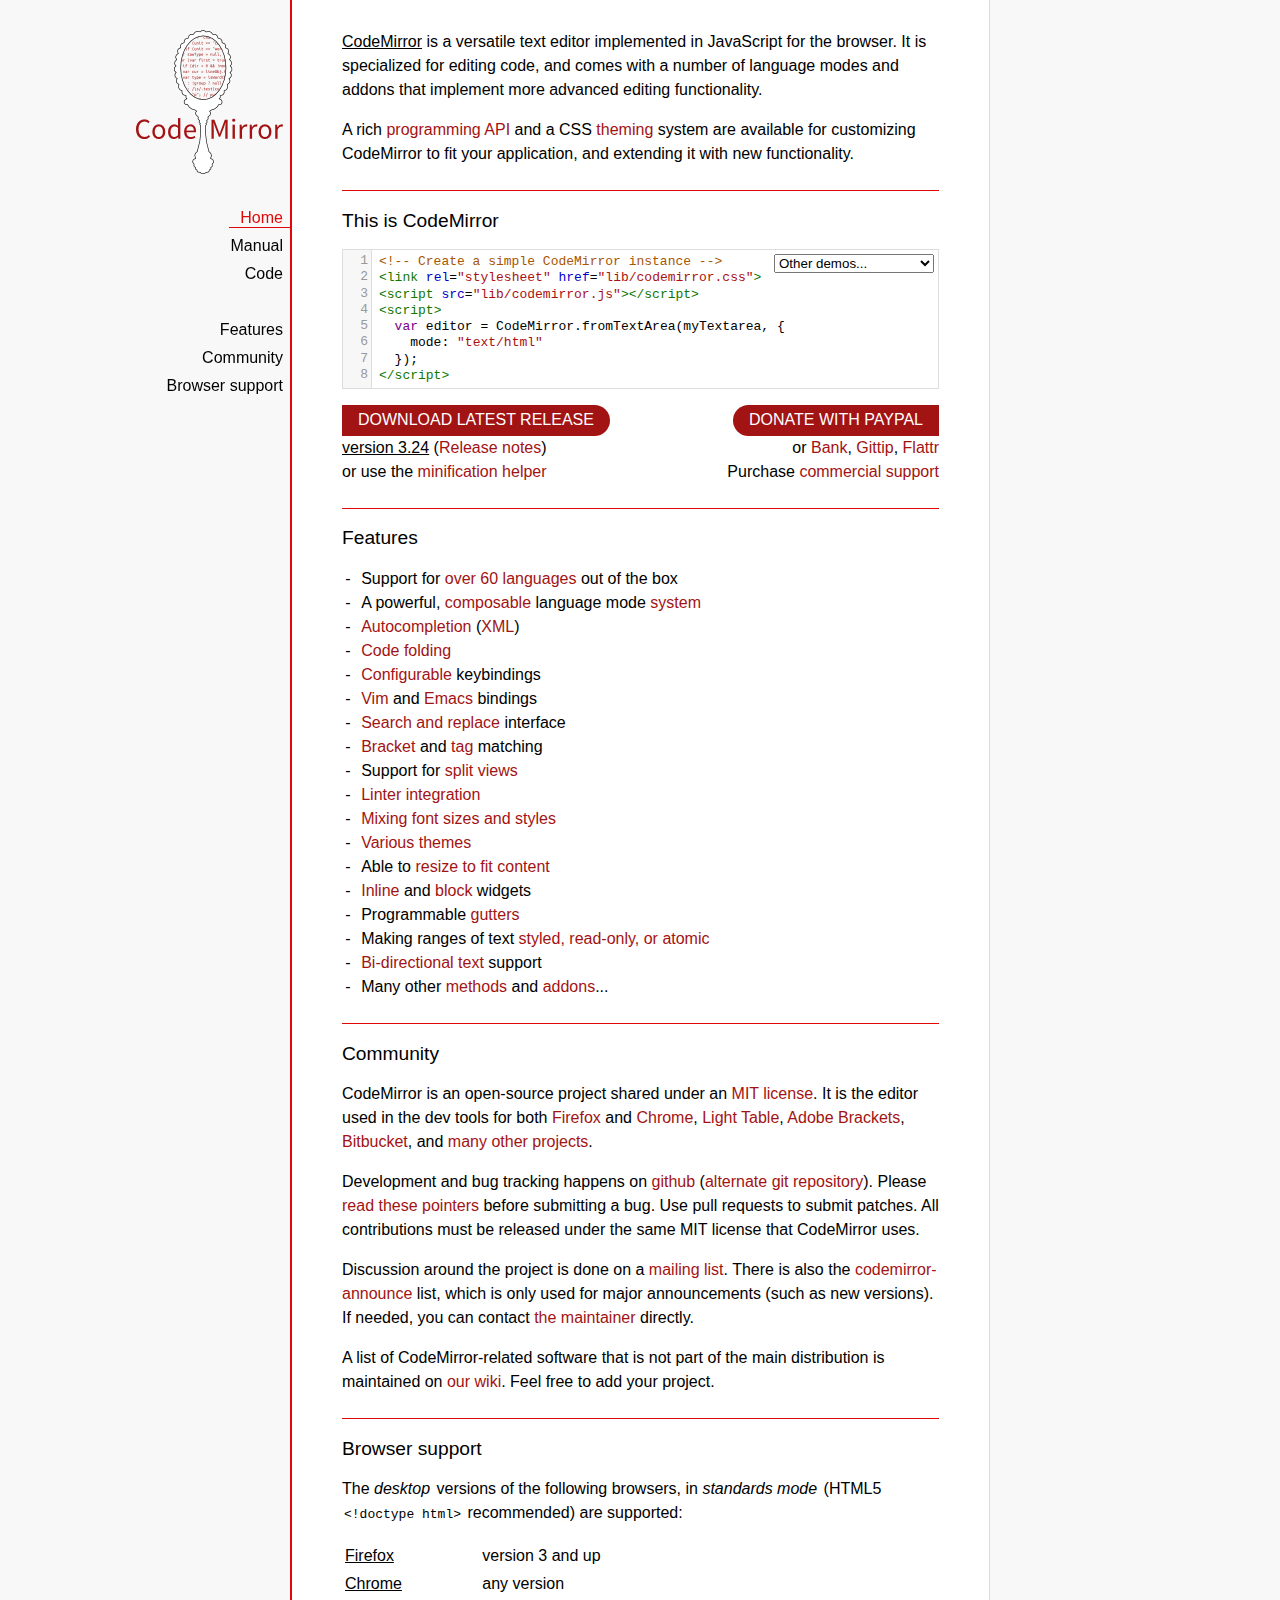
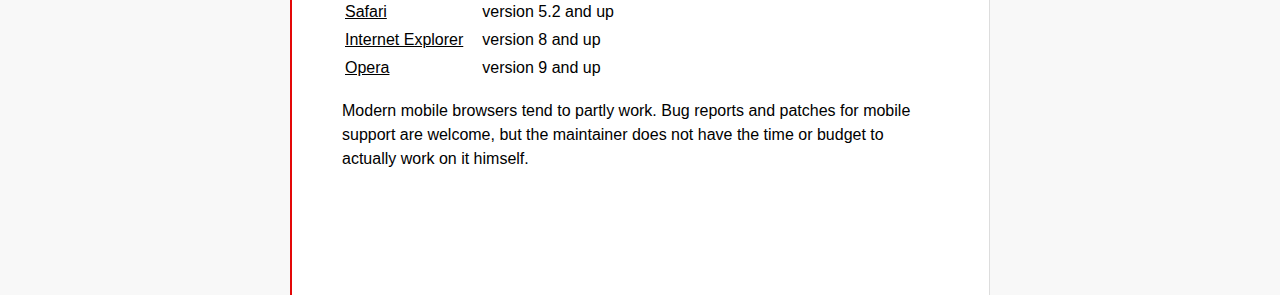
<file: codemirror5-3/index.html>
<!doctype html>

<title>CodeMirror</title>
<meta charset="utf-8"/>

<link rel=stylesheet href="lib/codemirror.css">
<link rel=stylesheet href="doc/docs.css">
<script src="lib/codemirror.js"></script>
<script src="mode/xml/xml.js"></script>
<script src="mode/javascript/javascript.js"></script>
<script src="mode/css/css.js"></script>
<script src="mode/htmlmixed/htmlmixed.js"></script>
<script src="addon/edit/matchbrackets.js"></script>

<script src="doc/activebookmark.js"></script>

<style>
  .CodeMirror { height: auto; border: 1px solid #ddd; }
  .CodeMirror-scroll { max-height: 200px; }
  .CodeMirror pre { padding-left: 7px; line-height: 1.25; }
</style>

<div id=nav>
  <a href="http://codemirror.net"><img id=logo src="doc/logo.png"></a>

  <ul>
    <li><a class=active data-default="true" href="#description">Home</a>
    <li><a href="doc/manual.html">Manual</a>
    <li><a href="https://github.com/marijnh/codemirror">Code</a>
  </ul>
  <ul>
    <li><a href="#features">Features</a>
    <li><a href="#community">Community</a>
    <li><a href="#browsersupport">Browser support</a>
  </ul>
</div>

<article>

<section id=description class=first>
  <p><strong>CodeMirror</strong> is a versatile text editor
  implemented in JavaScript for the browser. It is specialized for
  editing code, and comes with a number of language modes and addons
  that implement more advanced editing functionality.</p>

  <p>A rich <a href="doc/manual.html#api">programming API</a> and a
  CSS <a href="doc/manual.html#styling">theming</a> system are
  available for customizing CodeMirror to fit your application, and
  extending it with new functionality.</p>
</section>

<section id=demo>
  <h2>This is CodeMirror</h2>
  <form style="position: relative; margin-top: .5em;"><textarea id=demotext>
<!-- Create a simple CodeMirror instance -->
<link rel="stylesheet" href="lib/codemirror.css">
<script src="lib/codemirror.js"></script>
<script>
  var editor = CodeMirror.fromTextArea(myTextarea, {
    mode: "text/html"
  });
</script></textarea>
  <select id="demolist" onchange="document.location = this.options[this.selectedIndex].value;">
    <option value="#">Other demos...</option>
    <option value="demo/complete.html">Autocompletion</option>
    <option value="demo/folding.html">Code folding</option>
    <option value="demo/theme.html">Themes</option>
    <option value="mode/htmlmixed/index.html">Mixed language modes</option>
    <option value="demo/bidi.html">Bi-directional text</option>
    <option value="demo/variableheight.html">Variable font sizes</option>
    <option value="demo/search.html">Search interface</option>
    <option value="demo/vim.html">Vim bindings</option>
    <option value="demo/emacs.html">Emacs bindings</option>
    <option value="demo/tern.html">Tern integration</option>
    <option value="demo/merge.html">Merge/diff interface</option>
    <option value="demo/fullscreen.html">Full-screen editor</option>
  </select></form>
  <script>
    var editor = CodeMirror.fromTextArea(document.getElementById("demotext"), {
      lineNumbers: true,
      mode: "text/html",
      matchBrackets: true
    });
  </script>
  <div style="position: relative; margin: 1em 0;">
    <a class="bigbutton left" href="http://codemirror.net/codemirror.zip">DOWNLOAD LATEST RELEASE</a>
    <div><strong>version 3.24</strong> (<a href="doc/releases.html">Release notes</a>)</div>
    <div>or use the <a href="doc/compress.html">minification helper</a></div>
    <div style="position: absolute; top: 0; right: 0; text-align: right">
      <span class="bigbutton right" onclick="document.getElementById('paypal').submit();">DONATE WITH PAYPAL</span>
      <div style="position: relative">
        or <span onclick="document.getElementById('bankinfo').style.display = 'block';" class=quasilink>Bank</span>,
        <a href="https://www.gittip.com/marijnh">Gittip</a>,
        <a href="https://flattr.com/profile/marijnh">Flattr</a><br>
        <div id=bankinfo>
          <span id=bankinfo_close onclick="document.getElementById('bankinfo').style.display = '';">×</span>
          Bank: <i>Rabobank</i><br/>
          Country: <i>Netherlands</i><br/>
          SWIFT: <i>RABONL2U</i><br/>
          Account: <i>147850770</i><br/>
          Name: <i>Marijn Haverbeke</i><br/>
          IBAN: <i>NL26 RABO 0147 8507 70</i>
        </div>
        <form action="https://www.paypal.com/cgi-bin/webscr" method="post" id="paypal">
          <input type="hidden" name="cmd" value="_s-xclick"/>
          <input type="hidden" name="hosted_button_id" value="3FVHS5FGUY7CC"/>
        </form>
      </div>
      <div>
        Purchase <a href="http://codemirror.com">commercial support</a>
      </div>
    </div>
  </div>
</section>

<section id=features>
  <h2>Features</h2>
  <ul>
    <li>Support for <a href="mode/index.html">over 60 languages</a> out of the box
    <li>A powerful, <a href="mode/htmlmixed/index.html">composable</a> language mode <a href="doc/manual.html#modeapi">system</a>
    <li><a href="doc/manual.html#addon_show-hint">Autocompletion</a> (<a href="demo/xmlcomplete.html">XML</a>)
    <li><a href="doc/manual.html#addon_foldcode">Code folding</a>
    <li><a href="doc/manual.html#option_extraKeys">Configurable</a> keybindings
    <li><a href="demo/vim.html">Vim</a> and <a href="demo/emacs.html">Emacs</a> bindings
    <li><a href="doc/manual.html#addon_search">Search and replace</a> interface
    <li><a href="doc/manual.html#addon_matchbrackets">Bracket</a> and <a href="doc/manual.html#addon_matchtags">tag</a> matching
    <li>Support for <a href="demo/buffers.html">split views</a>
    <li><a href="doc/manual.html#addon_lint">Linter integration</a>
    <li><a href="demo/variableheight.html">Mixing font sizes and styles</a>
    <li><a href="demo/theme.html">Various themes</a>
    <li>Able to <a href="demo/resize.html">resize to fit content</a>
    <li><a href="doc/manual.html#mark_replacedWith">Inline</a> and <a href="doc/manual.html#addLineWidget">block</a> widgets
    <li>Programmable <a href="demo/marker.html">gutters</a>
    <li>Making ranges of text <a href="doc/manual.html#markText">styled, read-only, or atomic</a>
    <li><a href="demo/bidi.html">Bi-directional text</a> support
    <li>Many other <a href="doc/manual.html#api">methods</a> and <a href="doc/manual.html#addons">addons</a>...
  </ul>
</section>

<section id=community>
  <h2>Community</h2>

  <p>CodeMirror is an open-source project shared under
  an <a href="LICENSE">MIT license</a>. It is the editor used in the
  dev tools for
  both <a href="https://hacks.mozilla.org/2013/11/firefox-developer-tools-episode-27-edit-as-html-codemirror-more/">Firefox</a>
  and <a href="https://developers.google.com/chrome-developer-tools/">Chrome</a>, <a href="http://www.lighttable.com/">Light
  Table</a>, <a href="http://brackets.io/">Adobe
  Brackets</a>, <a href="http://blog.bitbucket.org/2013/05/14/edit-your-code-in-the-cloud-with-bitbucket/">Bitbucket</a>,
  and <a href="doc/realworld.html">many other projects</a>.</p>

  <p>Development and bug tracking happens
  on <a href="https://github.com/marijnh/CodeMirror/">github</a>
  (<a href="http://marijnhaverbeke.nl/git/codemirror">alternate git
  repository</a>).
  Please <a href="http://codemirror.net/doc/reporting.html">read these
  pointers</a> before submitting a bug. Use pull requests to submit
  patches. All contributions must be released under the same MIT
  license that CodeMirror uses.</p>

  <p>Discussion around the project is done on
  a <a href="http://groups.google.com/group/codemirror">mailing list</a>.
  There is also
  the <a href="http://groups.google.com/group/codemirror-announce">codemirror-announce</a>
  list, which is only used for major announcements (such as new
  versions). If needed, you can
  contact <a href="mailto:marijnh@gmail.com">the maintainer</a>
  directly.</p>

  <p>A list of CodeMirror-related software that is not part of the
  main distribution is maintained
  on <a href="https://github.com/marijnh/CodeMirror/wiki/CodeMirror-addons">our
  wiki</a>. Feel free to add your project.</p>
</section>

<section id=browsersupport>
  <h2>Browser support</h2>
  <p>The <em>desktop</em> versions of the following browsers,
  in <em>standards mode</em> (HTML5 <code>&lt;!doctype html></code>
  recommended) are supported:</p>
  <table style="margin-bottom: 1em">
    <tr><th>Firefox</th><td>version 3 and up</td></tr>
    <tr><th>Chrome</th><td>any version</td></tr>
    <tr><th>Safari</th><td>version 5.2 and up</td></tr>
    <tr><th style="padding-right: 1em;">Internet Explorer</th><td>version 8 and up</td></tr>
    <tr><th>Opera</th><td>version 9 and up</td></tr>
  </table>
  <p>Modern mobile browsers tend to partly work. Bug reports and
  patches for mobile support are welcome, but the maintainer does not
  have the time or budget to actually work on it himself.</p>
</section>

</article>
</file>
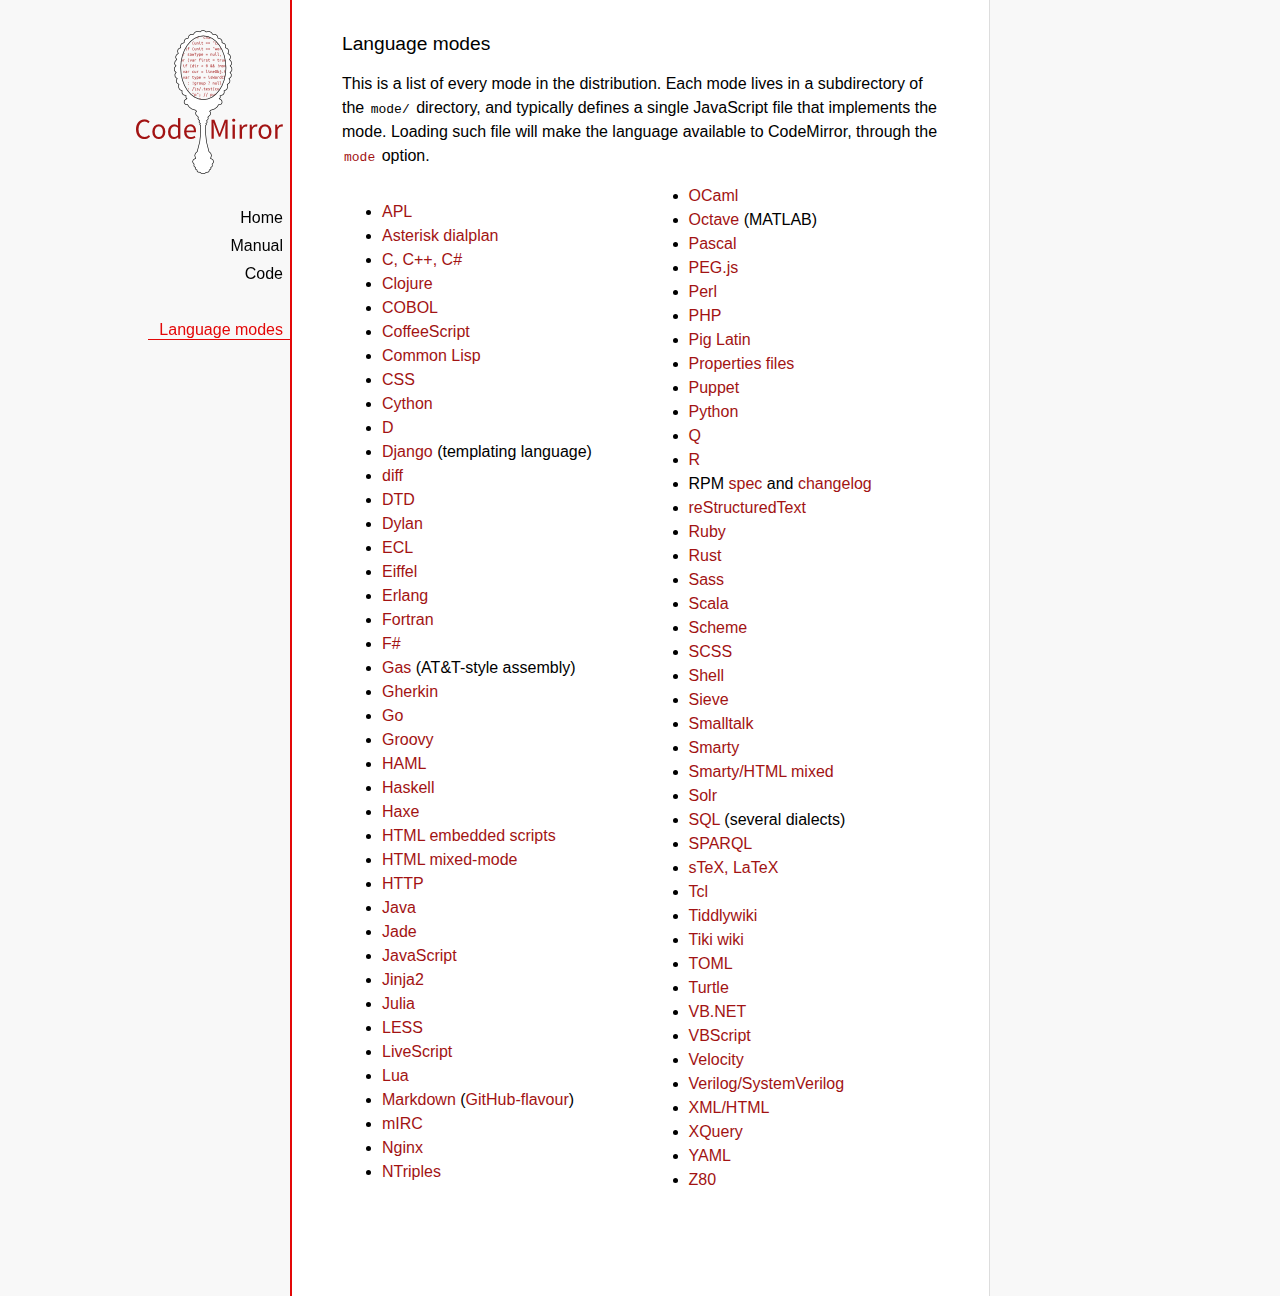
<file: codemirror5-3/mode/index.html>
<!doctype html>

<title>CodeMirror: Language Modes</title>
<meta charset="utf-8"/>
<link rel=stylesheet href="../doc/docs.css">

<div id=nav>
  <a href="http://codemirror.net"><img id=logo src="../doc/logo.png"></a>

  <ul>
    <li><a href="../index.html">Home</a>
    <li><a href="../doc/manual.html">Manual</a>
    <li><a href="https://github.com/marijnh/codemirror">Code</a>
  </ul>
  <ul>
    <li><a class=active href="#">Language modes</a>
  </ul>
</div>

<article>

<h2>Language modes</h2>

<p>This is a list of every mode in the distribution. Each mode lives
in a subdirectory of the <code>mode/</code> directory, and typically
defines a single JavaScript file that implements the mode. Loading
such file will make the language available to CodeMirror, through
the <a href="manual.html#option_mode"><code>mode</code></a>
option.</p>

<div style="-webkit-columns: 100px 2; -moz-columns: 100px 2; columns: 100px 2;">
    <ul>
      <li><a href="apl/index.html">APL</a></li>
      <li><a href="asterisk/index.html">Asterisk dialplan</a></li>
      <li><a href="clike/index.html">C, C++, C#</a></li>
      <li><a href="clojure/index.html">Clojure</a></li>
      <li><a href="cobol/index.html">COBOL</a></li>
      <li><a href="coffeescript/index.html">CoffeeScript</a></li>
      <li><a href="commonlisp/index.html">Common Lisp</a></li>
      <li><a href="css/index.html">CSS</a></li>
      <li><a href="python/index.html">Cython</a></li>
      <li><a href="d/index.html">D</a></li>
      <li><a href="django/index.html">Django</a> (templating language)</li>
      <li><a href="diff/index.html">diff</a></li>
      <li><a href="dtd/index.html">DTD</a></li>
      <li><a href="dylan/index.html">Dylan</a></li>
      <li><a href="ecl/index.html">ECL</a></li>
      <li><a href="eiffel/index.html">Eiffel</a></li>
      <li><a href="erlang/index.html">Erlang</a></li>
      <li><a href="fortran/index.html">Fortran</a></li>
      <li><a href="mllike/index.html">F#</a></li>
      <li><a href="gas/index.html">Gas</a> (AT&amp;T-style assembly)</li>
      <li><a href="gherkin/index.html">Gherkin</a></li>
      <li><a href="go/index.html">Go</a></li>
      <li><a href="groovy/index.html">Groovy</a></li>
      <li><a href="haml/index.html">HAML</a></li>
      <li><a href="haskell/index.html">Haskell</a></li>
      <li><a href="haxe/index.html">Haxe</a></li>
      <li><a href="htmlembedded/index.html">HTML embedded scripts</a></li>
      <li><a href="htmlmixed/index.html">HTML mixed-mode</a></li>
      <li><a href="http/index.html">HTTP</a></li>
      <li><a href="clike/index.html">Java</a></li>
      <li><a href="jade/index.html">Jade</a></li>
      <li><a href="javascript/index.html">JavaScript</a></li>
      <li><a href="jinja2/index.html">Jinja2</a></li>
      <li><a href="julia/index.html">Julia</a></li>
      <li><a href="css/less.html">LESS</a></li>
      <li><a href="livescript/index.html">LiveScript</a></li>
      <li><a href="lua/index.html">Lua</a></li>
      <li><a href="markdown/index.html">Markdown</a> (<a href="gfm/index.html">GitHub-flavour</a>)</li>
      <li><a href="mirc/index.html">mIRC</a></li>
      <li><a href="nginx/index.html">Nginx</a></li>
      <li><a href="ntriples/index.html">NTriples</a></li>
      <li><a href="mllike/index.html">OCaml</a></li>
      <li><a href="octave/index.html">Octave</a> (MATLAB)</li>
      <li><a href="pascal/index.html">Pascal</a></li>
      <li><a href="pegjs/index.html">PEG.js</a></li>
      <li><a href="perl/index.html">Perl</a></li>
      <li><a href="php/index.html">PHP</a></li>
      <li><a href="pig/index.html">Pig Latin</a></li>
      <li><a href="properties/index.html">Properties files</a></li>
      <li><a href="puppet/index.html">Puppet</a></li>
      <li><a href="python/index.html">Python</a></li>
      <li><a href="q/index.html">Q</a></li>
      <li><a href="r/index.html">R</a></li>
      <li>RPM <a href="rpm/spec/index.html">spec</a> and <a href="rpm/changes/index.html">changelog</a></li>
      <li><a href="rst/index.html">reStructuredText</a></li>
      <li><a href="ruby/index.html">Ruby</a></li>
      <li><a href="rust/index.html">Rust</a></li>
      <li><a href="sass/index.html">Sass</a></li>
      <li><a href="clike/scala.html">Scala</a></li>
      <li><a href="scheme/index.html">Scheme</a></li>
      <li><a href="css/scss.html">SCSS</a></li>
      <li><a href="shell/index.html">Shell</a></li>
      <li><a href="sieve/index.html">Sieve</a></li>
      <li><a href="smalltalk/index.html">Smalltalk</a></li>
      <li><a href="smarty/index.html">Smarty</a></li>
      <li><a href="smartymixed/index.html">Smarty/HTML mixed</a></li>
      <li><a href="solr/index.html">Solr</a></li>
      <li><a href="sql/index.html">SQL</a> (several dialects)</li>
      <li><a href="sparql/index.html">SPARQL</a></li>
      <li><a href="stex/index.html">sTeX, LaTeX</a></li>
      <li><a href="tcl/index.html">Tcl</a></li>
      <li><a href="tiddlywiki/index.html">Tiddlywiki</a></li>
      <li><a href="tiki/index.html">Tiki wiki</a></li>
      <li><a href="toml/index.html">TOML</a></li>
      <li><a href="turtle/index.html">Turtle</a></li>
      <li><a href="vb/index.html">VB.NET</a></li>
      <li><a href="vbscript/index.html">VBScript</a></li>
      <li><a href="velocity/index.html">Velocity</a></li>
      <li><a href="verilog/index.html">Verilog/SystemVerilog</a></li>
      <li><a href="xml/index.html">XML/HTML</a></li>
      <li><a href="xquery/index.html">XQuery</a></li>
      <li><a href="yaml/index.html">YAML</a></li>
      <li><a href="z80/index.html">Z80</a></li>
    </ul>
  </div>

</article>
</file>
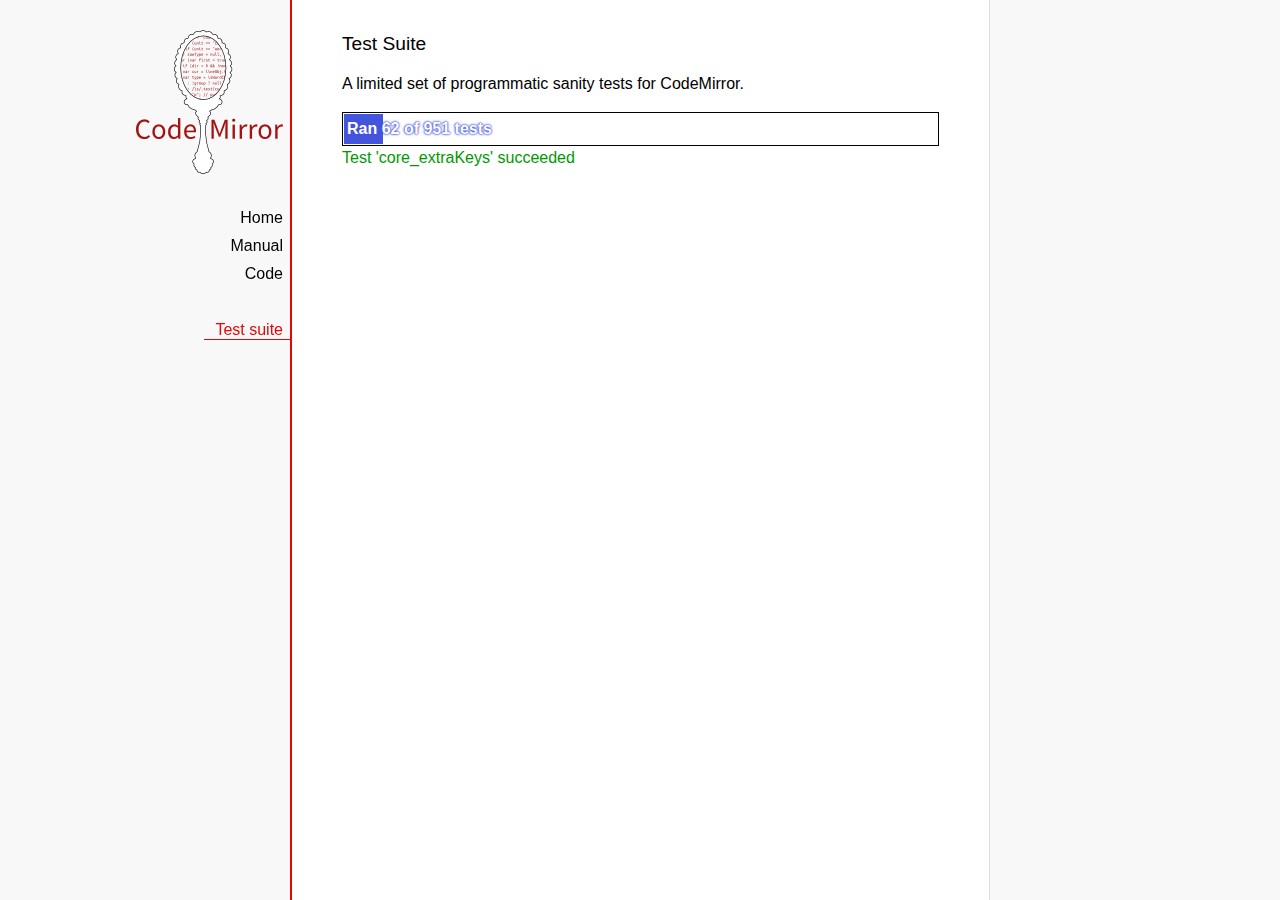
<file: codemirror5-3/test/index.html>
<!doctype html>

<title>CodeMirror: Test Suite</title>
<meta charset="utf-8"/>
<link rel=stylesheet href="../doc/docs.css">

<link rel="stylesheet" href="../lib/codemirror.css">
<link rel="stylesheet" href="mode_test.css">
<script src="../lib/codemirror.js"></script>
<script src="../addon/mode/overlay.js"></script>
<script src="../addon/mode/multiplex.js"></script>
<script src="../addon/search/searchcursor.js"></script>
<script src="../addon/dialog/dialog.js"></script>
<script src="../addon/edit/matchbrackets.js"></script>
<script src="../addon/comment/comment.js"></script>
<script src="../mode/javascript/javascript.js"></script>
<script src="../mode/clike/clike.js"></script>
<script src="../mode/php/php.js"></script>
<script src="../mode/xml/xml.js"></script>
<script src="../keymap/vim.js"></script>
<script src="../keymap/emacs.js"></script>

<style type="text/css">
  .ok {color: #090;}
  .fail {color: #e00;}
  .error {color: #c90;}
  .done {font-weight: bold;}
  #progress {
  background: #45d;
  color: white;
  text-shadow: 0 0 1px #45d, 0 0 2px #45d, 0 0 3px #45d;
  font-weight: bold;
  white-space: pre;
  }
  #testground {
  visibility: hidden;
  }
  #testground.offscreen {
  visibility: visible;
  position: absolute;
  left: -10000px;
  top: -10000px;
  }
  .CodeMirror { border: 1px solid black; }
</style>

<div id=nav>
  <a href="http://codemirror.net"><img id=logo src="../doc/logo.png"></a>

  <ul>
    <li><a href="../index.html">Home</a>
    <li><a href="../doc/manual.html">Manual</a>
    <li><a href="https://github.com/marijnh/codemirror">Code</a>
  </ul>
  <ul>
    <li><a class=active href="#">Test suite</a>
  </ul>
</div>

<article>
  <h2>Test Suite</h2>

    <p>A limited set of programmatic sanity tests for CodeMirror.</p>

    <div style="border: 1px solid black; padding: 1px; max-width: 700px;">
      <div style="width: 0px;" id=progress><div style="padding: 3px;">Ran <span id="progress_ran">0</span><span id="progress_total"> of 0</span> tests</div></div>
    </div>
    <p id=status>Please enable JavaScript...</p>
    <div id=output></div>

    <div id=testground></div>

    <script src="driver.js"></script>
    <script src="test.js"></script>
    <script src="doc_test.js"></script>
    <script src="comment_test.js"></script>
    <script src="search_test.js"></script>
    <script src="mode_test.js"></script>
    <script src="../mode/javascript/test.js"></script>
    <script src="../mode/php/test.js"></script>
    <script src="../mode/css/css.js"></script>
    <script src="../mode/css/test.js"></script>
    <script src="../mode/css/scss_test.js"></script>
    <script src="../mode/css/less_test.js"></script>
    <script src="../mode/xml/xml.js"></script>
    <script src="../mode/xml/test.js"></script>
    <script src="../mode/htmlmixed/htmlmixed.js"></script>
    <script src="../mode/ruby/ruby.js"></script>
    <script src="../mode/ruby/test.js"></script>
    <script src="../mode/haml/haml.js"></script>
    <script src="../mode/haml/test.js"></script>
    <script src="../mode/markdown/markdown.js"></script>
    <script src="../mode/markdown/test.js"></script>
    <script src="../mode/gfm/gfm.js"></script>
    <script src="../mode/gfm/test.js"></script>
    <script src="../mode/stex/stex.js"></script>
    <script src="../mode/stex/test.js"></script>
    <script src="../mode/verilog/verilog.js"></script>
    <script src="../mode/verilog/test.js"></script>
    <script src="../mode/xquery/xquery.js"></script>
    <script src="../mode/xquery/test.js"></script>
    <script src="../addon/mode/multiplex_test.js"></script>
    <script src="vim_test.js"></script>
    <script src="widget_test.js"></script>
    <script src="emacs_test.js"></script>
    <script>
      window.onload = runHarness;
      CodeMirror.on(window, 'hashchange', runHarness);

      function esc(str) {
        return str.replace(/[<&]/, function(ch) { return ch == "<" ? "&lt;" : "&amp;"; });
      }

      var output = document.getElementById("output"),
          progress = document.getElementById("progress"),
          progressRan = document.getElementById("progress_ran").childNodes[0],
          progressTotal = document.getElementById("progress_total").childNodes[0];
      var count = 0,
          failed = 0,
          skipped = 0,
          bad = "",
          running = false, // Flag that states tests are running
          quit = false, // Flag to quit tests ASAP
          verbose = false; // Adds message for *every* test to output

      function runHarness(){
        if (running) {
          quit = true;
          setStatus("Restarting tests...", '', true);
          setTimeout(function(){runHarness();}, 500);
          return;
        }
        filters = [];
        verbose = false;
        if (window.location.hash.substr(1)){
          var strings = window.location.hash.substr(1).split(",");
          while (strings.length) {
            var s = strings.shift();
            if (s === "verbose")
              verbose = true;
            else
              filters.push(parseTestFilter(decodeURIComponent(s)));;
          }
        }
        quit = false;
        running = true;
        setStatus("Loading tests...");
        count = 0;
        failed = 0;
        skipped = 0;
        bad = "";
        totalTests = countTests();
        progressTotal.nodeValue = " of " + totalTests;
        progressRan.nodeValue = count;
        output.innerHTML = '';
        document.getElementById("testground").innerHTML = "<form>" +
          "<textarea id=\"code\" name=\"code\"></textarea>" +
          "<input type=submit value=ok name=submit>" +
          "</form>";
        runTests(displayTest);
      }

      function setStatus(message, className, force){
        if (quit && !force) return;
        if (!message) throw("must provide message");
        var status = document.getElementById("status").childNodes[0];
        status.nodeValue = message;
        status.parentNode.className = className;
      }
      function addOutput(name, className, code){
        var newOutput = document.createElement("dl");
        var newTitle = document.createElement("dt");
        newTitle.className = className;
        newTitle.appendChild(document.createTextNode(name));
        newOutput.appendChild(newTitle);
        var newMessage = document.createElement("dd");
        newMessage.innerHTML = code;
        newOutput.appendChild(newTitle);
        newOutput.appendChild(newMessage);
        output.appendChild(newOutput);
      }
      function displayTest(type, name, customMessage) {
        var message = "???";
        if (type != "done" && type != "skipped") ++count;
        progress.style.width = (count * (progress.parentNode.clientWidth - 2) / totalTests) + "px";
        progressRan.nodeValue = count;
        if (type == "ok") {
          message = "Test '" + name + "' succeeded";
          if (!verbose) customMessage = false;
        } else if (type == "skipped") {
          message = "Test '" + name + "' skipped";
          ++skipped;
          if (!verbose) customMessage = false;
        } else if (type == "expected") {
          message = "Test '" + name + "' failed as expected";
          if (!verbose) customMessage = false;
        } else if (type == "error" || type == "fail") {
          ++failed;
          message = "Test '" + name + "' failed";
        } else if (type == "done") {
          if (failed) {
            type += " fail";
            message = failed + " failure" + (failed > 1 ? "s" : "");
          } else if (count < totalTests) {
            failed = totalTests - count;
            type += " fail";
            message = failed + " failure" + (failed > 1 ? "s" : "");
          } else {
            type += " ok";
            message = "All passed";
            if (skipped) {
              message += " (" + skipped + " skipped)";
            }
          }
          progressTotal.nodeValue = '';
          customMessage = true; // Hack to avoid adding to output
        }
        if (verbose && !customMessage)  customMessage = message;
        setStatus(message, type);
        if (customMessage && customMessage.length > 0) {
          addOutput(name, type, customMessage);
        }
      }
    </script>

</article>
</file>
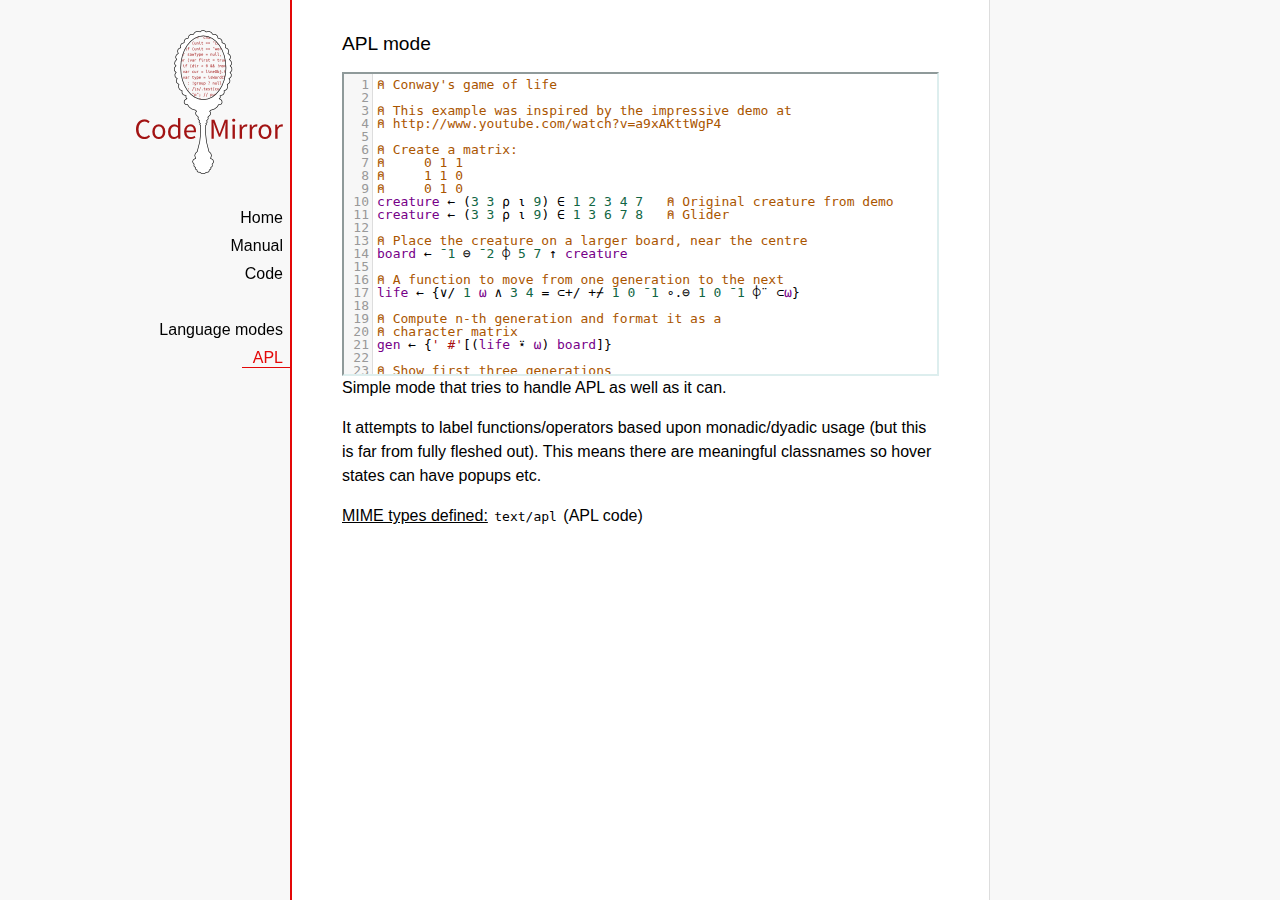
<file: codemirror5-3/mode/apl/index.html>
<!doctype html>

<title>CodeMirror: APL mode</title>
<meta charset="utf-8"/>
<link rel=stylesheet href="../../doc/docs.css">

<link rel="stylesheet" href="../../lib/codemirror.css">
<script src="../../lib/codemirror.js"></script>
<script src="../../addon/edit/matchbrackets.js"></script>
<script src="./apl.js"></script>
<style>
	.CodeMirror { border: 2px inset #dee; }
    </style>
<div id=nav>
  <a href="http://codemirror.net"><img id=logo src="../../doc/logo.png"></a>

  <ul>
    <li><a href="../../index.html">Home</a>
    <li><a href="../../doc/manual.html">Manual</a>
    <li><a href="https://github.com/marijnh/codemirror">Code</a>
  </ul>
  <ul>
    <li><a href="../index.html">Language modes</a>
    <li><a class=active href="#">APL</a>
  </ul>
</div>

<article>
<h2>APL mode</h2>
<form><textarea id="code" name="code">
⍝ Conway's game of life

⍝ This example was inspired by the impressive demo at
⍝ http://www.youtube.com/watch?v=a9xAKttWgP4

⍝ Create a matrix:
⍝     0 1 1
⍝     1 1 0
⍝     0 1 0
creature ← (3 3 ⍴ ⍳ 9) ∈ 1 2 3 4 7   ⍝ Original creature from demo
creature ← (3 3 ⍴ ⍳ 9) ∈ 1 3 6 7 8   ⍝ Glider

⍝ Place the creature on a larger board, near the centre
board ← ¯1 ⊖ ¯2 ⌽ 5 7 ↑ creature

⍝ A function to move from one generation to the next
life ← {∨/ 1 ⍵ ∧ 3 4 = ⊂+/ +⌿ 1 0 ¯1 ∘.⊖ 1 0 ¯1 ⌽¨ ⊂⍵}

⍝ Compute n-th generation and format it as a
⍝ character matrix
gen ← {' #'[(life ⍣ ⍵) board]}

⍝ Show first three generations
(gen 1) (gen 2) (gen 3)
</textarea></form>

    <script>
      var editor = CodeMirror.fromTextArea(document.getElementById("code"), {
        lineNumbers: true,
        matchBrackets: true,
        mode: "text/apl"
      });
    </script>

    <p>Simple mode that tries to handle APL as well as it can.</p>
    <p>It attempts to label functions/operators based upon
    monadic/dyadic usage (but this is far from fully fleshed out).
    This means there are meaningful classnames so hover states can
    have popups etc.</p>

    <p><strong>MIME types defined:</strong> <code>text/apl</code> (APL code)</p>
  </article>
</file>
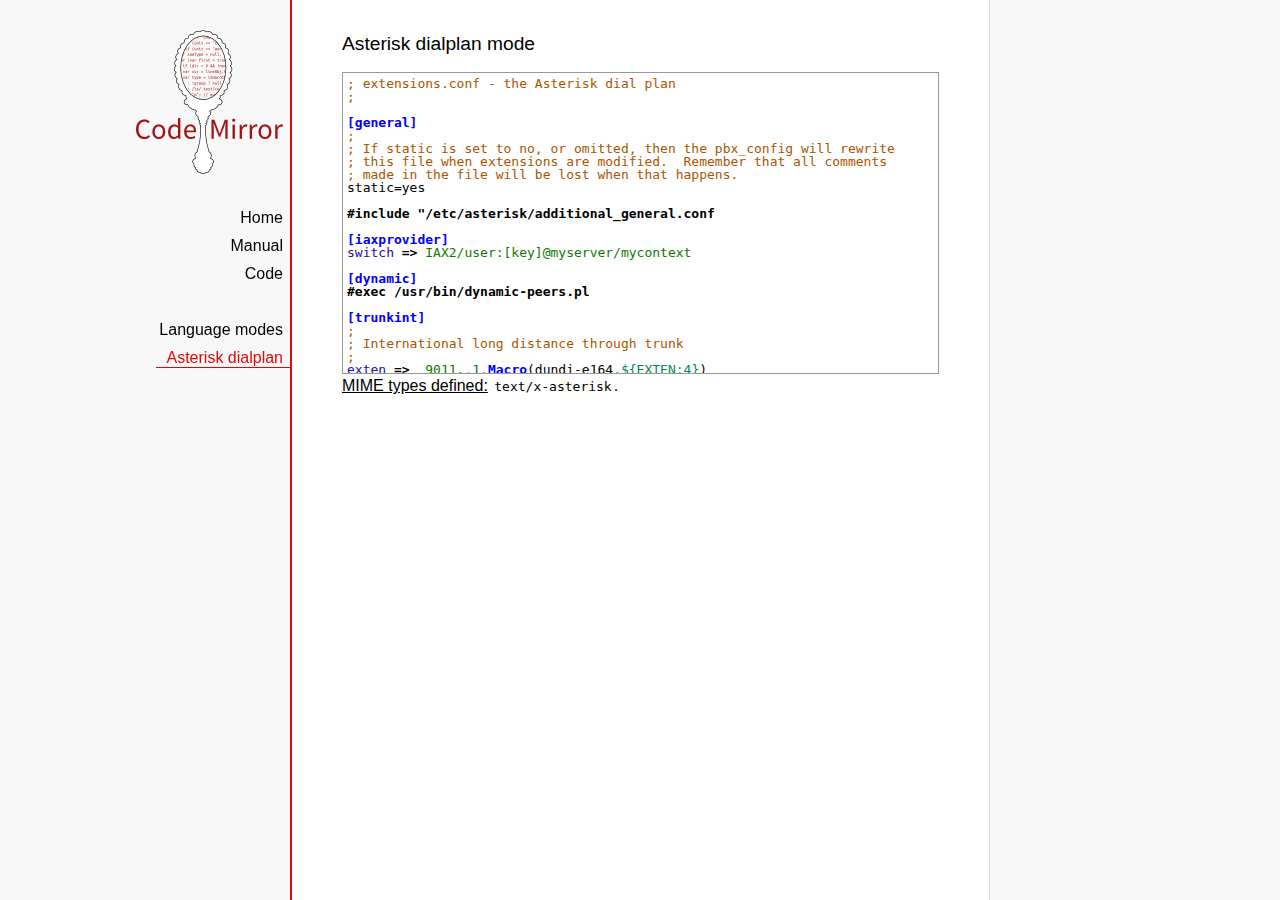
<file: codemirror5-3/mode/asterisk/index.html>
<!doctype html>

<title>CodeMirror: Asterisk dialplan mode</title>
<meta charset="utf-8"/>
<link rel=stylesheet href="../../doc/docs.css">

<link rel="stylesheet" href="../../lib/codemirror.css">
<script src="../../lib/codemirror.js"></script>
<script src="asterisk.js"></script>
<style>
      .CodeMirror {border: 1px solid #999;}
      .cm-s-default span.cm-arrow { color: red; }
    </style>
<div id=nav>
  <a href="http://codemirror.net"><img id=logo src="../../doc/logo.png"></a>

  <ul>
    <li><a href="../../index.html">Home</a>
    <li><a href="../../doc/manual.html">Manual</a>
    <li><a href="https://github.com/marijnh/codemirror">Code</a>
  </ul>
  <ul>
    <li><a href="../index.html">Language modes</a>
    <li><a class=active href="#">Asterisk dialplan</a>
  </ul>
</div>

<article>
<h2>Asterisk dialplan mode</h2>
<form><textarea id="code" name="code">
; extensions.conf - the Asterisk dial plan
;

[general]
;
; If static is set to no, or omitted, then the pbx_config will rewrite
; this file when extensions are modified.  Remember that all comments
; made in the file will be lost when that happens.
static=yes

#include "/etc/asterisk/additional_general.conf

[iaxprovider]
switch => IAX2/user:[key]@myserver/mycontext

[dynamic]
#exec /usr/bin/dynamic-peers.pl

[trunkint]
;
; International long distance through trunk
;
exten => _9011.,1,Macro(dundi-e164,${EXTEN:4})
exten => _9011.,n,Dial(${GLOBAL(TRUNK)}/${FILTER(0-9,${EXTEN:${GLOBAL(TRUNKMSD)}})})

[local]
;
; Master context for local, toll-free, and iaxtel calls only
;
ignorepat => 9
include => default

[demo]
include => stdexten
;
; We start with what to do when a call first comes in.
;
exten => s,1,Wait(1)			; Wait a second, just for fun
same  => n,Answer			; Answer the line
same  => n,Set(TIMEOUT(digit)=5)	; Set Digit Timeout to 5 seconds
same  => n,Set(TIMEOUT(response)=10)	; Set Response Timeout to 10 seconds
same  => n(restart),BackGround(demo-congrats)	; Play a congratulatory message
same  => n(instruct),BackGround(demo-instruct)	; Play some instructions
same  => n,WaitExten			; Wait for an extension to be dialed.

exten => 2,1,BackGround(demo-moreinfo)	; Give some more information.
exten => 2,n,Goto(s,instruct)

exten => 3,1,Set(LANGUAGE()=fr)		; Set language to french
exten => 3,n,Goto(s,restart)		; Start with the congratulations

exten => 1000,1,Goto(default,s,1)
;
; We also create an example user, 1234, who is on the console and has
; voicemail, etc.
;
exten => 1234,1,Playback(transfer,skip)		; "Please hold while..."
					; (but skip if channel is not up)
exten => 1234,n,Gosub(${EXTEN},stdexten(${GLOBAL(CONSOLE)}))
exten => 1234,n,Goto(default,s,1)		; exited Voicemail

exten => 1235,1,Voicemail(1234,u)		; Right to voicemail

exten => 1236,1,Dial(Console/dsp)		; Ring forever
exten => 1236,n,Voicemail(1234,b)		; Unless busy

;
; # for when they're done with the demo
;
exten => #,1,Playback(demo-thanks)	; "Thanks for trying the demo"
exten => #,n,Hangup			; Hang them up.

;
; A timeout and "invalid extension rule"
;
exten => t,1,Goto(#,1)			; If they take too long, give up
exten => i,1,Playback(invalid)		; "That's not valid, try again"

;
; Create an extension, 500, for dialing the
; Asterisk demo.
;
exten => 500,1,Playback(demo-abouttotry); Let them know what's going on
exten => 500,n,Dial(IAX2/guest@pbx.digium.com/s@default)	; Call the Asterisk demo
exten => 500,n,Playback(demo-nogo)	; Couldn't connect to the demo site
exten => 500,n,Goto(s,6)		; Return to the start over message.

;
; Create an extension, 600, for evaluating echo latency.
;
exten => 600,1,Playback(demo-echotest)	; Let them know what's going on
exten => 600,n,Echo			; Do the echo test
exten => 600,n,Playback(demo-echodone)	; Let them know it's over
exten => 600,n,Goto(s,6)		; Start over

;
;	You can use the Macro Page to intercom a individual user
exten => 76245,1,Macro(page,SIP/Grandstream1)
; or if your peernames are the same as extensions
exten => _7XXX,1,Macro(page,SIP/${EXTEN})
;
;
; System Wide Page at extension 7999
;
exten => 7999,1,Set(TIMEOUT(absolute)=60)
exten => 7999,2,Page(Local/Grandstream1@page&Local/Xlite1@page&Local/1234@page/n,d)

; Give voicemail at extension 8500
;
exten => 8500,1,VoicemailMain
exten => 8500,n,Goto(s,6)

    </textarea></form>
    <script>
      var editor = CodeMirror.fromTextArea(document.getElementById("code"), {
        mode: "text/x-asterisk",
        matchBrackets: true,
        lineNumber: true
      });
    </script>

    <p><strong>MIME types defined:</strong> <code>text/x-asterisk</code>.</p>

  </article>
</file>
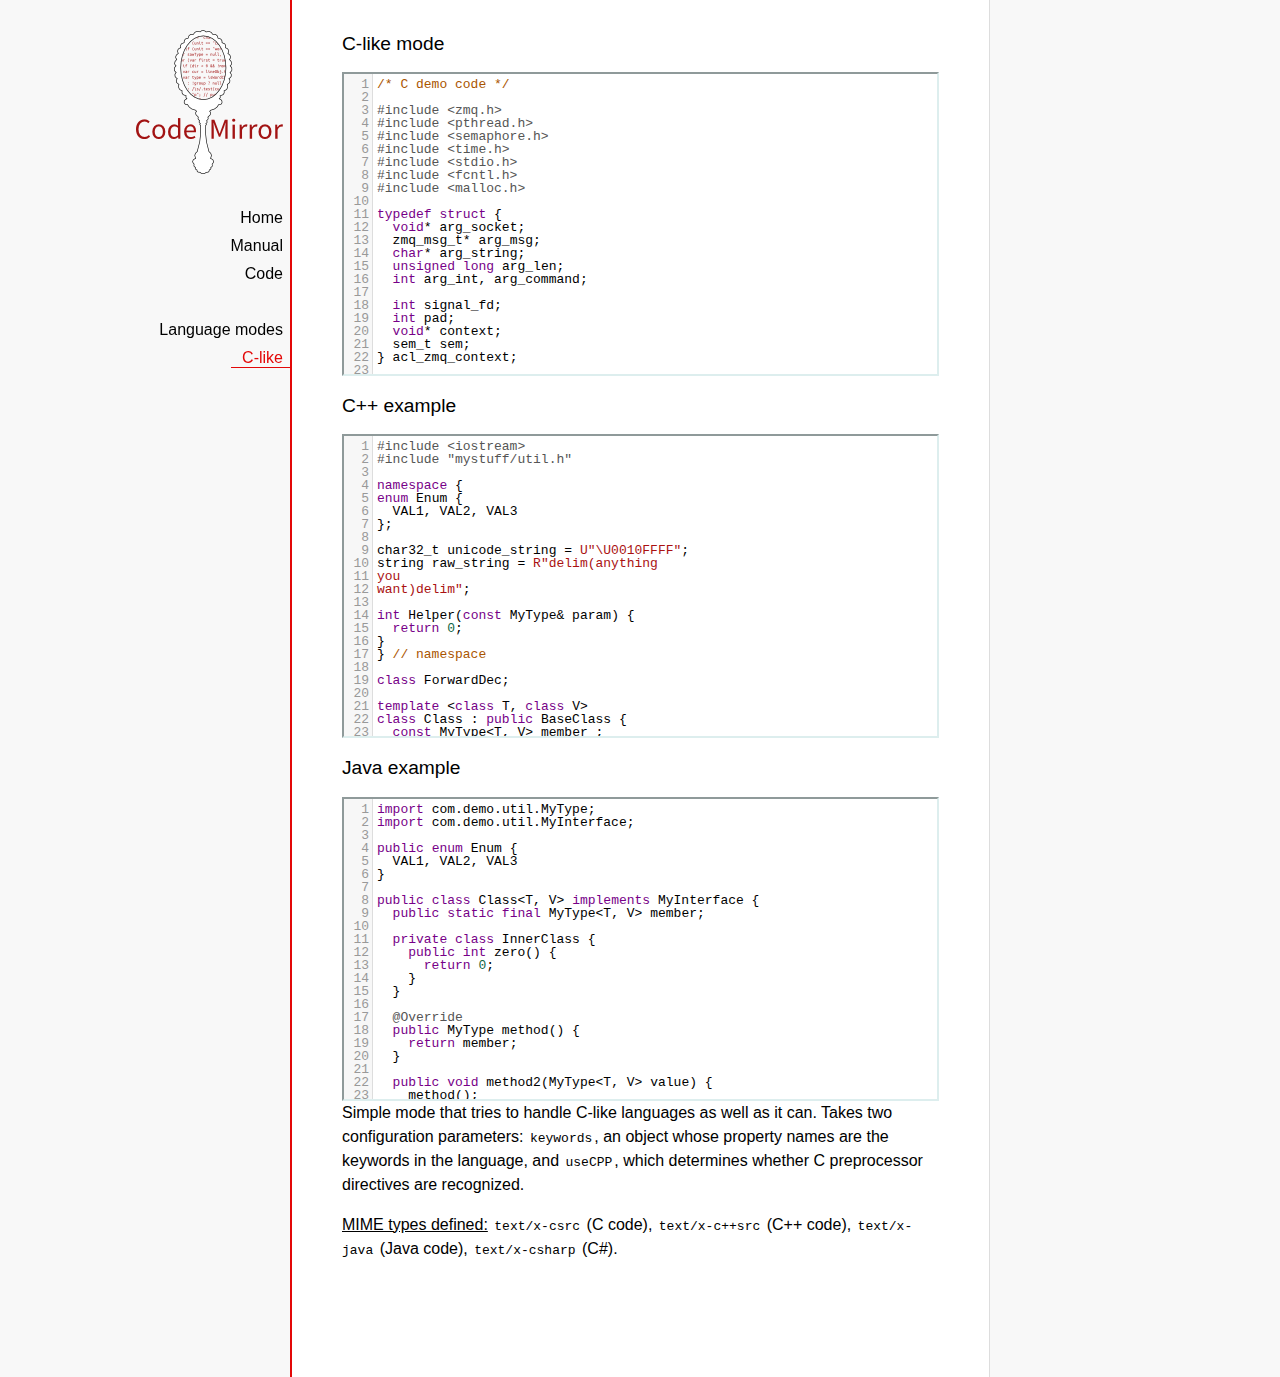
<file: codemirror5-3/mode/clike/index.html>
<!doctype html>

<title>CodeMirror: C-like mode</title>
<meta charset="utf-8"/>
<link rel=stylesheet href="../../doc/docs.css">

<link rel="stylesheet" href="../../lib/codemirror.css">
<script src="../../lib/codemirror.js"></script>
<script src="../../addon/edit/matchbrackets.js"></script>
<script src="clike.js"></script>
<style>.CodeMirror {border: 2px inset #dee;}</style>
<div id=nav>
  <a href="http://codemirror.net"><img id=logo src="../../doc/logo.png"></a>

  <ul>
    <li><a href="../../index.html">Home</a>
    <li><a href="../../doc/manual.html">Manual</a>
    <li><a href="https://github.com/marijnh/codemirror">Code</a>
  </ul>
  <ul>
    <li><a href="../index.html">Language modes</a>
    <li><a class=active href="#">C-like</a>
  </ul>
</div>

<article>
<h2>C-like mode</h2>

<div><textarea id="c-code">
/* C demo code */

#include <zmq.h>
#include <pthread.h>
#include <semaphore.h>
#include <time.h>
#include <stdio.h>
#include <fcntl.h>
#include <malloc.h>

typedef struct {
  void* arg_socket;
  zmq_msg_t* arg_msg;
  char* arg_string;
  unsigned long arg_len;
  int arg_int, arg_command;

  int signal_fd;
  int pad;
  void* context;
  sem_t sem;
} acl_zmq_context;

#define p(X) (context->arg_##X)

void* zmq_thread(void* context_pointer) {
  acl_zmq_context* context = (acl_zmq_context*)context_pointer;
  char ok = 'K', err = 'X';
  int res;

  while (1) {
    while ((res = sem_wait(&amp;context->sem)) == EINTR);
    if (res) {write(context->signal_fd, &amp;err, 1); goto cleanup;}
    switch(p(command)) {
    case 0: goto cleanup;
    case 1: p(socket) = zmq_socket(context->context, p(int)); break;
    case 2: p(int) = zmq_close(p(socket)); break;
    case 3: p(int) = zmq_bind(p(socket), p(string)); break;
    case 4: p(int) = zmq_connect(p(socket), p(string)); break;
    case 5: p(int) = zmq_getsockopt(p(socket), p(int), (void*)p(string), &amp;p(len)); break;
    case 6: p(int) = zmq_setsockopt(p(socket), p(int), (void*)p(string), p(len)); break;
    case 7: p(int) = zmq_send(p(socket), p(msg), p(int)); break;
    case 8: p(int) = zmq_recv(p(socket), p(msg), p(int)); break;
    case 9: p(int) = zmq_poll(p(socket), p(int), p(len)); break;
    }
    p(command) = errno;
    write(context->signal_fd, &amp;ok, 1);
  }
 cleanup:
  close(context->signal_fd);
  free(context_pointer);
  return 0;
}

void* zmq_thread_init(void* zmq_context, int signal_fd) {
  acl_zmq_context* context = malloc(sizeof(acl_zmq_context));
  pthread_t thread;

  context->context = zmq_context;
  context->signal_fd = signal_fd;
  sem_init(&amp;context->sem, 1, 0);
  pthread_create(&amp;thread, 0, &amp;zmq_thread, context);
  pthread_detach(thread);
  return context;
}
</textarea></div>

<h2>C++ example</h2>

<div><textarea id="cpp-code">
#include <iostream>
#include "mystuff/util.h"

namespace {
enum Enum {
  VAL1, VAL2, VAL3
};

char32_t unicode_string = U"\U0010FFFF";
string raw_string = R"delim(anything
you
want)delim";

int Helper(const MyType& param) {
  return 0;
}
} // namespace

class ForwardDec;

template <class T, class V>
class Class : public BaseClass {
  const MyType<T, V> member_;

 public:
  const MyType<T, V>& Method() const {
    return member_;
  }

  void Method2(MyType<T, V>* value);
}

template <class T, class V>
void Class::Method2(MyType<T, V>* value) {
  std::out << 1 >> method();
  value->Method3(member_);
  member_ = value;
}
</textarea></div>

<h2>Java example</h2>

<div><textarea id="java-code">
import com.demo.util.MyType;
import com.demo.util.MyInterface;

public enum Enum {
  VAL1, VAL2, VAL3
}

public class Class<T, V> implements MyInterface {
  public static final MyType<T, V> member;
  
  private class InnerClass {
    public int zero() {
      return 0;
    }
  }

  @Override
  public MyType method() {
    return member;
  }

  public void method2(MyType<T, V> value) {
    method();
    value.method3();
    member = value;
  }
}
</textarea></div>

    <script>
      var cEditor = CodeMirror.fromTextArea(document.getElementById("c-code"), {
        lineNumbers: true,
        matchBrackets: true,
        mode: "text/x-csrc"
      });
      var cppEditor = CodeMirror.fromTextArea(document.getElementById("cpp-code"), {
        lineNumbers: true,
        matchBrackets: true,
        mode: "text/x-c++src"
      });
      var javaEditor = CodeMirror.fromTextArea(document.getElementById("java-code"), {
        lineNumbers: true,
        matchBrackets: true,
        mode: "text/x-java"
      });
    </script>

    <p>Simple mode that tries to handle C-like languages as well as it
    can. Takes two configuration parameters: <code>keywords</code>, an
    object whose property names are the keywords in the language,
    and <code>useCPP</code>, which determines whether C preprocessor
    directives are recognized.</p>

    <p><strong>MIME types defined:</strong> <code>text/x-csrc</code>
    (C code), <code>text/x-c++src</code> (C++
    code), <code>text/x-java</code> (Java
    code), <code>text/x-csharp</code> (C#).</p>
</article>
</file>
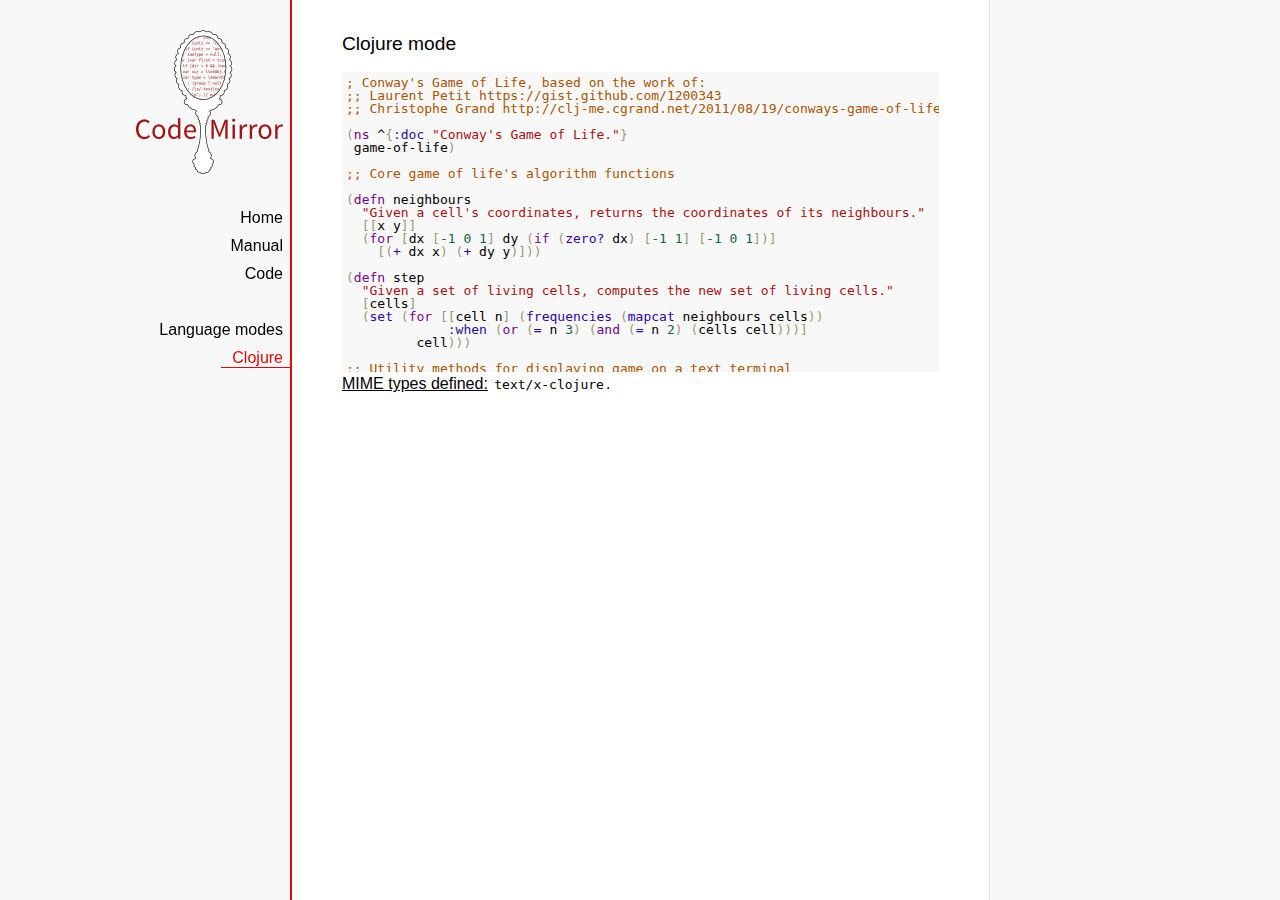
<file: codemirror5-3/mode/clojure/index.html>
<!doctype html>

<title>CodeMirror: Clojure mode</title>
<meta charset="utf-8"/>
<link rel=stylesheet href="../../doc/docs.css">

<link rel="stylesheet" href="../../lib/codemirror.css">
<script src="../../lib/codemirror.js"></script>
<script src="clojure.js"></script>
<style>.CodeMirror {background: #f8f8f8;}</style>
<div id=nav>
  <a href="http://codemirror.net"><img id=logo src="../../doc/logo.png"></a>

  <ul>
    <li><a href="../../index.html">Home</a>
    <li><a href="../../doc/manual.html">Manual</a>
    <li><a href="https://github.com/marijnh/codemirror">Code</a>
  </ul>
  <ul>
    <li><a href="../index.html">Language modes</a>
    <li><a class=active href="#">Clojure</a>
  </ul>
</div>

<article>
<h2>Clojure mode</h2>
<form><textarea id="code" name="code">
; Conway's Game of Life, based on the work of:
;; Laurent Petit https://gist.github.com/1200343
;; Christophe Grand http://clj-me.cgrand.net/2011/08/19/conways-game-of-life

(ns ^{:doc "Conway's Game of Life."}
 game-of-life)

;; Core game of life's algorithm functions

(defn neighbours
  "Given a cell's coordinates, returns the coordinates of its neighbours."
  [[x y]]
  (for [dx [-1 0 1] dy (if (zero? dx) [-1 1] [-1 0 1])]
    [(+ dx x) (+ dy y)]))

(defn step
  "Given a set of living cells, computes the new set of living cells."
  [cells]
  (set (for [[cell n] (frequencies (mapcat neighbours cells))
             :when (or (= n 3) (and (= n 2) (cells cell)))]
         cell)))

;; Utility methods for displaying game on a text terminal

(defn print-board
  "Prints a board on *out*, representing a step in the game."
  [board w h]
  (doseq [x (range (inc w)) y (range (inc h))]
    (if (= y 0) (print "\n"))
    (print (if (board [x y]) "[X]" " . "))))

(defn display-grids
  "Prints a squence of boards on *out*, representing several steps."
  [grids w h]
  (doseq [board grids]
    (print-board board w h)
    (print "\n")))

;; Launches an example board

(def
  ^{:doc "board represents the initial set of living cells"}
   board #{[2 1] [2 2] [2 3]})

(display-grids (take 3 (iterate step board)) 5 5)

;; Let's play with characters
(println \1 \a \# \\
         \" \( \newline
         \} \" \space
         \tab \return \backspace
         \u1000 \uAaAa \u9F9F)

</textarea></form>
    <script>
      var editor = CodeMirror.fromTextArea(document.getElementById("code"), {});
    </script>

    <p><strong>MIME types defined:</strong> <code>text/x-clojure</code>.</p>

  </article>
</file>
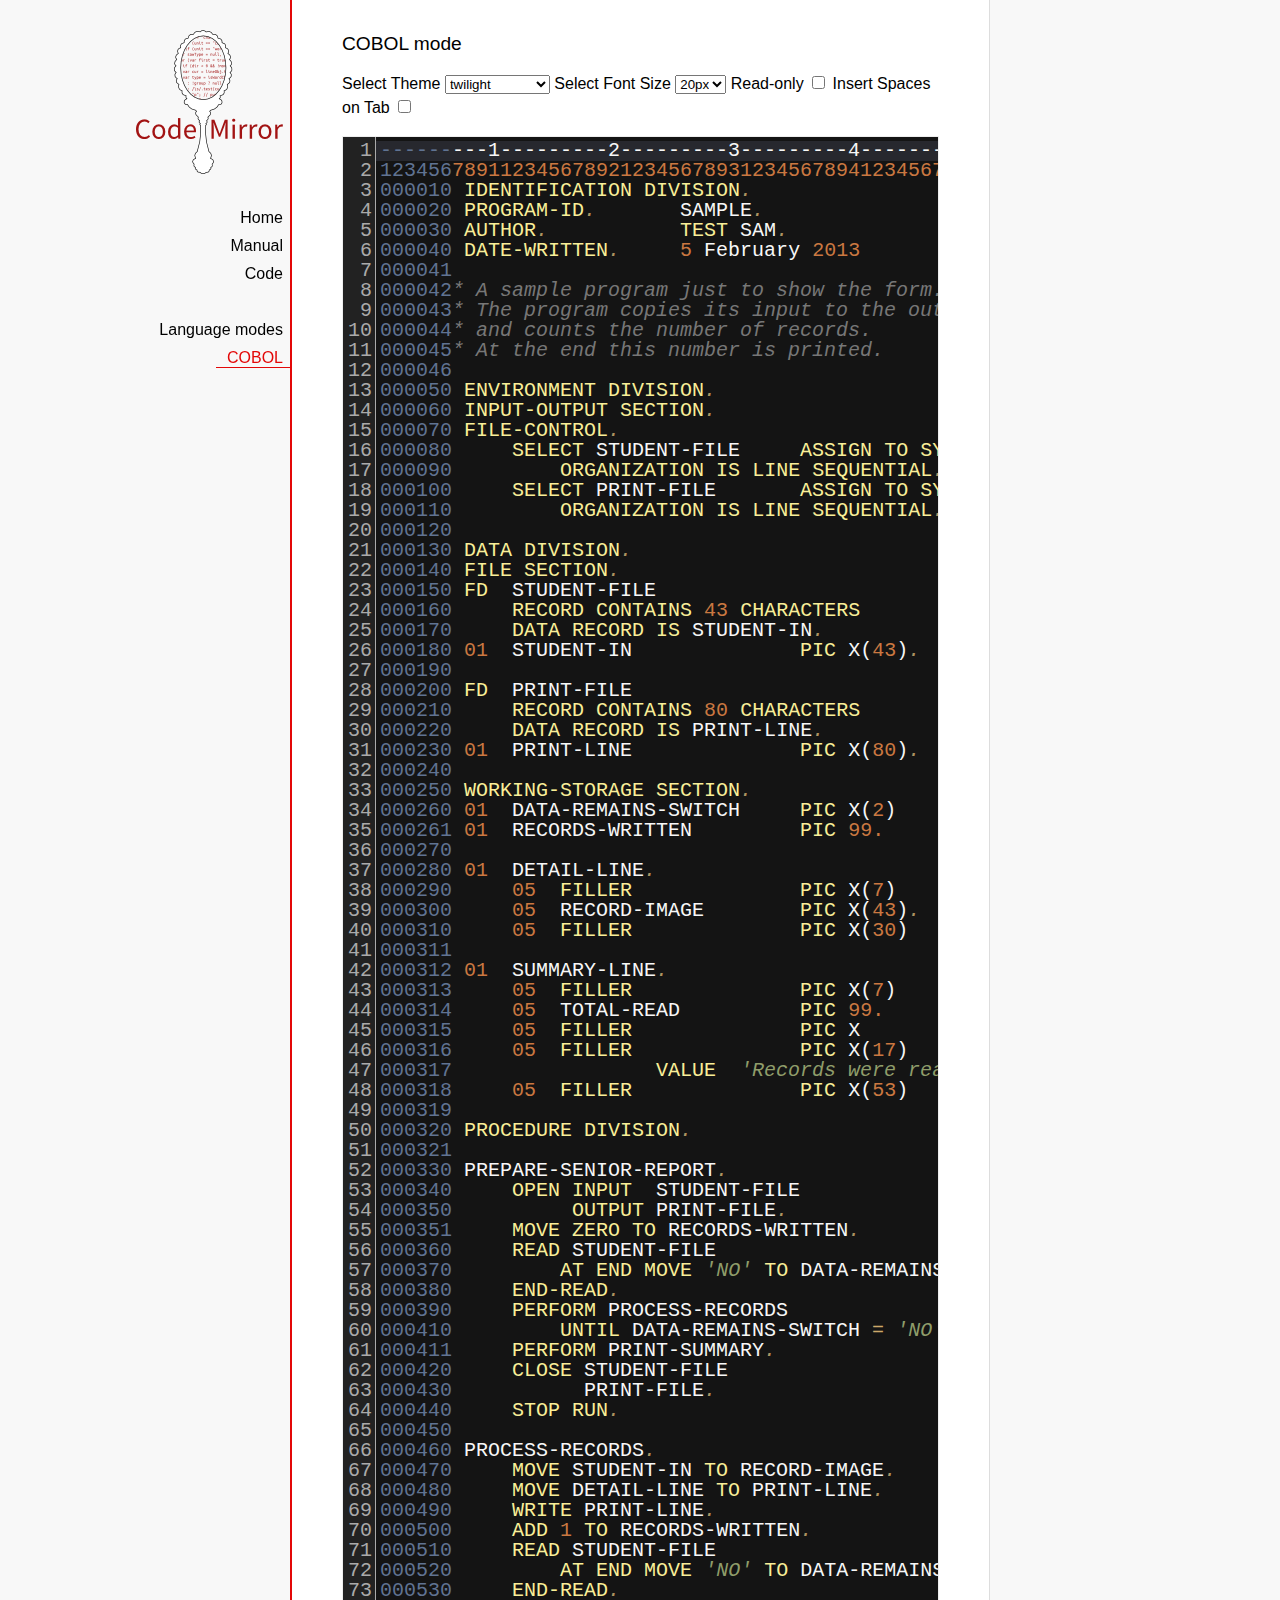
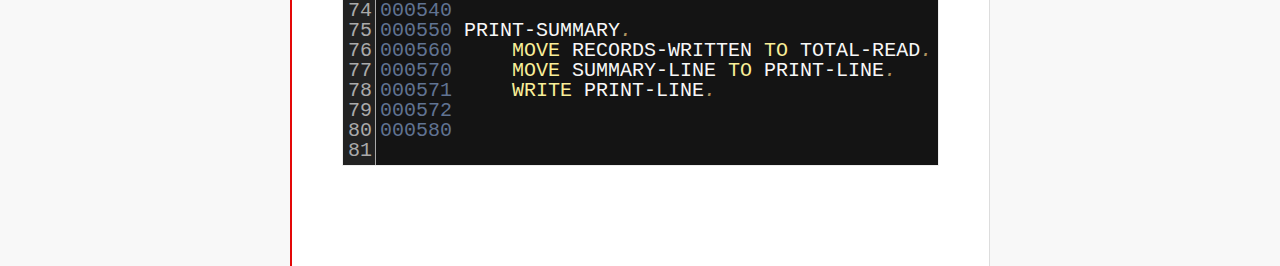
<file: codemirror5-3/mode/cobol/index.html>
<!doctype html>

<title>CodeMirror: COBOL mode</title>
<meta charset="utf-8"/>
<link rel=stylesheet href="../../doc/docs.css">

<link rel="stylesheet" href="../../lib/codemirror.css">
<link rel="stylesheet" href="../../theme/neat.css">
<link rel="stylesheet" href="../../theme/elegant.css">
<link rel="stylesheet" href="../../theme/erlang-dark.css">
<link rel="stylesheet" href="../../theme/night.css">
<link rel="stylesheet" href="../../theme/monokai.css">
<link rel="stylesheet" href="../../theme/cobalt.css">
<link rel="stylesheet" href="../../theme/eclipse.css">
<link rel="stylesheet" href="../../theme/rubyblue.css">
<link rel="stylesheet" href="../../theme/lesser-dark.css">
<link rel="stylesheet" href="../../theme/xq-dark.css">
<link rel="stylesheet" href="../../theme/xq-light.css">
<link rel="stylesheet" href="../../theme/ambiance.css">
<link rel="stylesheet" href="../../theme/blackboard.css">
<link rel="stylesheet" href="../../theme/vibrant-ink.css">
<link rel="stylesheet" href="../../theme/solarized.css">
<link rel="stylesheet" href="../../theme/twilight.css">
<link rel="stylesheet" href="../../theme/midnight.css">
<link rel="stylesheet" href="../../addon/dialog/dialog.css">
<script src="../../lib/codemirror.js"></script>
<script src="../../addon/edit/matchbrackets.js"></script>
<script src="cobol.js"></script>
<script src="../../addon/selection/active-line.js"></script>
<script src="../../addon/search/search.js"></script>
<script src="../../addon/dialog/dialog.js"></script>
<script src="../../addon/search/searchcursor.js"></script>
<style>
        .CodeMirror {
          border: 1px solid #eee;
          font-size : 20px;
          height : auto !important;
        }
        .CodeMirror-activeline-background {background: #555555 !important;}
    </style>
<div id=nav>
  <a href="http://codemirror.net"><img id=logo src="../../doc/logo.png"></a>

  <ul>
    <li><a href="../../index.html">Home</a>
    <li><a href="../../doc/manual.html">Manual</a>
    <li><a href="https://github.com/marijnh/codemirror">Code</a>
  </ul>
  <ul>
    <li><a href="../index.html">Language modes</a>
    <li><a class=active href="#">COBOL</a>
  </ul>
</div>

<article>
<h2>COBOL mode</h2>

    <p> Select Theme <select onchange="selectTheme()" id="selectTheme">
        <option>default</option>
        <option>ambiance</option>
        <option>blackboard</option>
        <option>cobalt</option>
        <option>eclipse</option>
        <option>elegant</option>
        <option>erlang-dark</option>
        <option>lesser-dark</option>
        <option>midnight</option>
        <option>monokai</option>
        <option>neat</option>
        <option>night</option>
        <option>rubyblue</option>
        <option>solarized dark</option>
        <option>solarized light</option>
        <option selected>twilight</option>
        <option>vibrant-ink</option>
        <option>xq-dark</option>
        <option>xq-light</option>
    </select>    Select Font Size <select onchange="selectFontsize()" id="selectFontSize">
          <option value="13px">13px</option>
          <option value="14px">14px</option>
          <option value="16px">16px</option>
          <option value="18px">18px</option>
          <option value="20px" selected="selected">20px</option>
          <option value="24px">24px</option>
          <option value="26px">26px</option>
          <option value="28px">28px</option>
          <option value="30px">30px</option>
          <option value="32px">32px</option>
          <option value="34px">34px</option>
          <option value="36px">36px</option>
        </select>
<label for="checkBoxReadOnly">Read-only</label>
<input type="checkbox" id="checkBoxReadOnly" onchange="selectReadOnly()">
<label for="id_tabToIndentSpace">Insert Spaces on Tab</label>
<input type="checkbox" id="id_tabToIndentSpace" onchange="tabToIndentSpace()">
</p>
<textarea id="code" name="code">
---------1---------2---------3---------4---------5---------6---------7---------8
12345678911234567892123456789312345678941234567895123456789612345678971234567898
000010 IDENTIFICATION DIVISION.                                        MODTGHERE
000020 PROGRAM-ID.       SAMPLE.
000030 AUTHOR.           TEST SAM. 
000040 DATE-WRITTEN.     5 February 2013
000041
000042* A sample program just to show the form.
000043* The program copies its input to the output,
000044* and counts the number of records.
000045* At the end this number is printed.
000046
000050 ENVIRONMENT DIVISION.
000060 INPUT-OUTPUT SECTION.
000070 FILE-CONTROL.
000080     SELECT STUDENT-FILE     ASSIGN TO SYSIN
000090         ORGANIZATION IS LINE SEQUENTIAL.
000100     SELECT PRINT-FILE       ASSIGN TO SYSOUT
000110         ORGANIZATION IS LINE SEQUENTIAL.
000120
000130 DATA DIVISION.
000140 FILE SECTION.
000150 FD  STUDENT-FILE
000160     RECORD CONTAINS 43 CHARACTERS
000170     DATA RECORD IS STUDENT-IN.
000180 01  STUDENT-IN              PIC X(43).
000190
000200 FD  PRINT-FILE
000210     RECORD CONTAINS 80 CHARACTERS
000220     DATA RECORD IS PRINT-LINE.
000230 01  PRINT-LINE              PIC X(80).
000240
000250 WORKING-STORAGE SECTION.
000260 01  DATA-REMAINS-SWITCH     PIC X(2)      VALUE SPACES.
000261 01  RECORDS-WRITTEN         PIC 99.
000270
000280 01  DETAIL-LINE.
000290     05  FILLER              PIC X(7)      VALUE SPACES.
000300     05  RECORD-IMAGE        PIC X(43).
000310     05  FILLER              PIC X(30)     VALUE SPACES.
000311 
000312 01  SUMMARY-LINE.
000313     05  FILLER              PIC X(7)      VALUE SPACES.
000314     05  TOTAL-READ          PIC 99.
000315     05  FILLER              PIC X         VALUE SPACE.
000316     05  FILLER              PIC X(17)     
000317                 VALUE  'Records were read'.
000318     05  FILLER              PIC X(53)     VALUE SPACES.
000319
000320 PROCEDURE DIVISION.
000321
000330 PREPARE-SENIOR-REPORT.
000340     OPEN INPUT  STUDENT-FILE
000350          OUTPUT PRINT-FILE.
000351     MOVE ZERO TO RECORDS-WRITTEN.
000360     READ STUDENT-FILE
000370         AT END MOVE 'NO' TO DATA-REMAINS-SWITCH
000380     END-READ.
000390     PERFORM PROCESS-RECORDS
000410         UNTIL DATA-REMAINS-SWITCH = 'NO'.
000411     PERFORM PRINT-SUMMARY.
000420     CLOSE STUDENT-FILE
000430           PRINT-FILE.
000440     STOP RUN.
000450
000460 PROCESS-RECORDS.
000470     MOVE STUDENT-IN TO RECORD-IMAGE.
000480     MOVE DETAIL-LINE TO PRINT-LINE.
000490     WRITE PRINT-LINE.
000500     ADD 1 TO RECORDS-WRITTEN.
000510     READ STUDENT-FILE
000520         AT END MOVE 'NO' TO DATA-REMAINS-SWITCH
000530     END-READ. 
000540
000550 PRINT-SUMMARY.
000560     MOVE RECORDS-WRITTEN TO TOTAL-READ.
000570     MOVE SUMMARY-LINE TO PRINT-LINE.
000571     WRITE PRINT-LINE. 
000572
000580
</textarea>
    <script>
      var editor = CodeMirror.fromTextArea(document.getElementById("code"), {
        lineNumbers: true,
        matchBrackets: true,
        mode: "text/x-cobol",
        theme : "twilight",
        styleActiveLine: true,
        showCursorWhenSelecting : true,  
      });
      function selectTheme() {
        var themeInput = document.getElementById("selectTheme");
        var theme = themeInput.options[themeInput.selectedIndex].innerHTML;
        editor.setOption("theme", theme);
      }
      function selectFontsize() {
        var fontSizeInput = document.getElementById("selectFontSize");
        var fontSize = fontSizeInput.options[fontSizeInput.selectedIndex].innerHTML;
        editor.getWrapperElement().style.fontSize = fontSize;
        editor.refresh();
      }
      function selectReadOnly() {
        editor.setOption("readOnly", document.getElementById("checkBoxReadOnly").checked);
      }
      function tabToIndentSpace() {
        if (document.getElementById("id_tabToIndentSpace").checked) {
            editor.setOption("extraKeys", {Tab: function(cm) { cm.replaceSelection("    ", "end"); }});
        } else {
            editor.setOption("extraKeys", {Tab: function(cm) { cm.replaceSelection("    ", "end"); }});
        }
      }
    </script>
  </article>
</file>
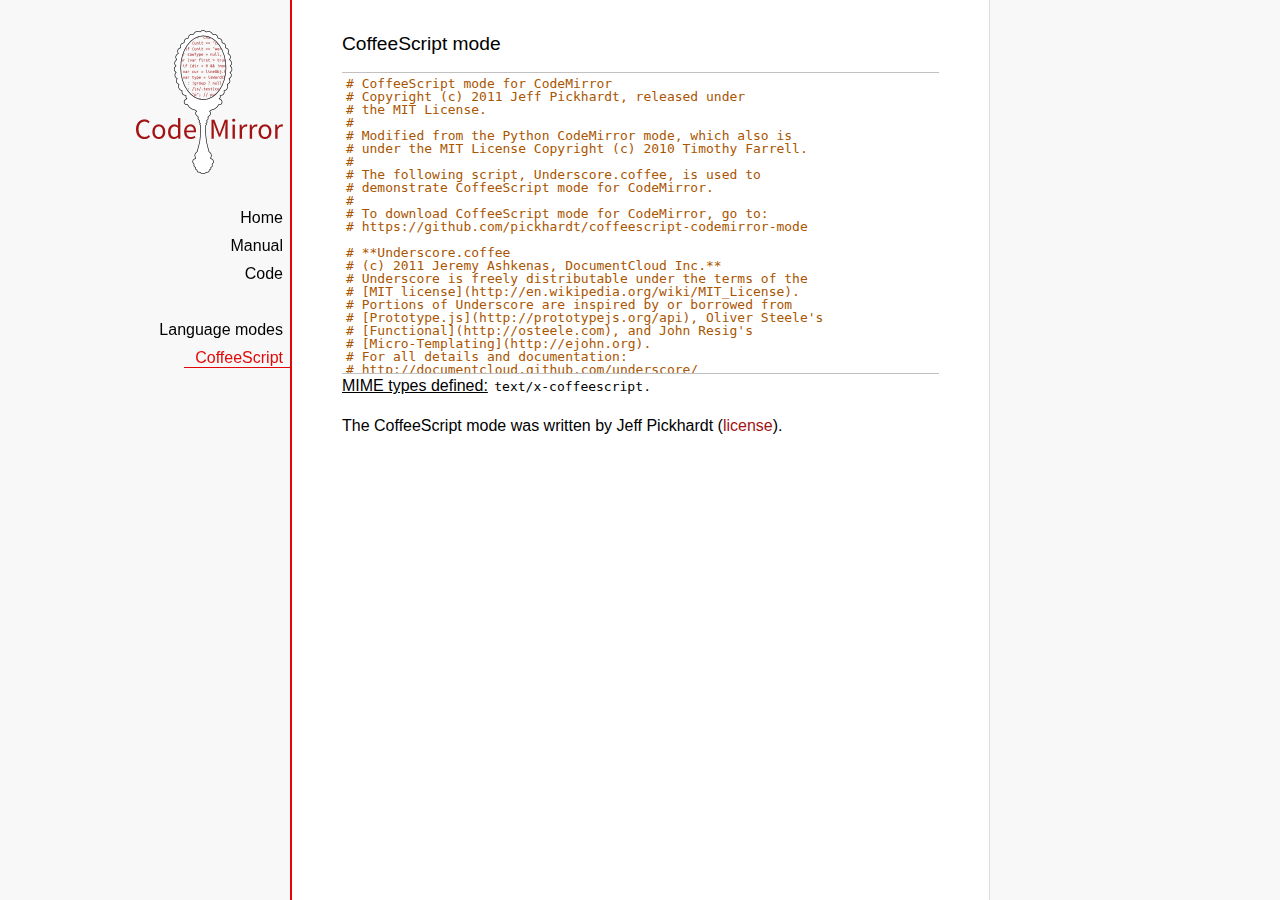
<file: codemirror5-3/mode/coffeescript/index.html>
<!doctype html>

<title>CodeMirror: CoffeeScript mode</title>
<meta charset="utf-8"/>
<link rel=stylesheet href="../../doc/docs.css">

<link rel="stylesheet" href="../../lib/codemirror.css">
<script src="../../lib/codemirror.js"></script>
<script src="coffeescript.js"></script>
<style>.CodeMirror {border-top: 1px solid silver; border-bottom: 1px solid silver;}</style>
<div id=nav>
  <a href="http://codemirror.net"><img id=logo src="../../doc/logo.png"></a>

  <ul>
    <li><a href="../../index.html">Home</a>
    <li><a href="../../doc/manual.html">Manual</a>
    <li><a href="https://github.com/marijnh/codemirror">Code</a>
  </ul>
  <ul>
    <li><a href="../index.html">Language modes</a>
    <li><a class=active href="#">CoffeeScript</a>
  </ul>
</div>

<article>
<h2>CoffeeScript mode</h2>
<form><textarea id="code" name="code">
# CoffeeScript mode for CodeMirror
# Copyright (c) 2011 Jeff Pickhardt, released under
# the MIT License.
#
# Modified from the Python CodeMirror mode, which also is 
# under the MIT License Copyright (c) 2010 Timothy Farrell.
#
# The following script, Underscore.coffee, is used to 
# demonstrate CoffeeScript mode for CodeMirror.
#
# To download CoffeeScript mode for CodeMirror, go to:
# https://github.com/pickhardt/coffeescript-codemirror-mode

# **Underscore.coffee
# (c) 2011 Jeremy Ashkenas, DocumentCloud Inc.**
# Underscore is freely distributable under the terms of the
# [MIT license](http://en.wikipedia.org/wiki/MIT_License).
# Portions of Underscore are inspired by or borrowed from
# [Prototype.js](http://prototypejs.org/api), Oliver Steele's
# [Functional](http://osteele.com), and John Resig's
# [Micro-Templating](http://ejohn.org).
# For all details and documentation:
# http://documentcloud.github.com/underscore/


# Baseline setup
# --------------

# Establish the root object, `window` in the browser, or `global` on the server.
root = this


# Save the previous value of the `_` variable.
previousUnderscore = root._

### Multiline
    comment
###

# Establish the object that gets thrown to break out of a loop iteration.
# `StopIteration` is SOP on Mozilla.
breaker = if typeof(StopIteration) is 'undefined' then '__break__' else StopIteration


#### Docco style single line comment (title)


# Helper function to escape **RegExp** contents, because JS doesn't have one.
escapeRegExp = (string) -> string.replace(/([.*+?^${}()|[\]\/\\])/g, '\\$1')


# Save bytes in the minified (but not gzipped) version:
ArrayProto = Array.prototype
ObjProto = Object.prototype


# Create quick reference variables for speed access to core prototypes.
slice = ArrayProto.slice
unshift = ArrayProto.unshift
toString = ObjProto.toString
hasOwnProperty = ObjProto.hasOwnProperty
propertyIsEnumerable = ObjProto.propertyIsEnumerable


# All **ECMA5** native implementations we hope to use are declared here.
nativeForEach = ArrayProto.forEach
nativeMap = ArrayProto.map
nativeReduce = ArrayProto.reduce
nativeReduceRight = ArrayProto.reduceRight
nativeFilter = ArrayProto.filter
nativeEvery = ArrayProto.every
nativeSome = ArrayProto.some
nativeIndexOf = ArrayProto.indexOf
nativeLastIndexOf = ArrayProto.lastIndexOf
nativeIsArray = Array.isArray
nativeKeys = Object.keys


# Create a safe reference to the Underscore object for use below.
_ = (obj) -> new wrapper(obj)


# Export the Underscore object for **CommonJS**.
if typeof(exports) != 'undefined' then exports._ = _


# Export Underscore to global scope.
root._ = _


# Current version.
_.VERSION = '1.1.0'


# Collection Functions
# --------------------

# The cornerstone, an **each** implementation.
# Handles objects implementing **forEach**, arrays, and raw objects.
_.each = (obj, iterator, context) ->
  try
    if nativeForEach and obj.forEach is nativeForEach
      obj.forEach iterator, context
    else if _.isNumber obj.length
      iterator.call context, obj[i], i, obj for i in [0...obj.length]
    else
      iterator.call context, val, key, obj for own key, val of obj
  catch e
    throw e if e isnt breaker
  obj


# Return the results of applying the iterator to each element. Use JavaScript
# 1.6's version of **map**, if possible.
_.map = (obj, iterator, context) ->
  return obj.map(iterator, context) if nativeMap and obj.map is nativeMap
  results = []
  _.each obj, (value, index, list) ->
    results.push iterator.call context, value, index, list
  results


# **Reduce** builds up a single result from a list of values. Also known as
# **inject**, or **foldl**. Uses JavaScript 1.8's version of **reduce**, if possible.
_.reduce = (obj, iterator, memo, context) ->
  if nativeReduce and obj.reduce is nativeReduce
    iterator = _.bind iterator, context if context
    return obj.reduce iterator, memo
  _.each obj, (value, index, list) ->
    memo = iterator.call context, memo, value, index, list
  memo


# The right-associative version of **reduce**, also known as **foldr**. Uses
# JavaScript 1.8's version of **reduceRight**, if available.
_.reduceRight = (obj, iterator, memo, context) ->
  if nativeReduceRight and obj.reduceRight is nativeReduceRight
    iterator = _.bind iterator, context if context
    return obj.reduceRight iterator, memo
  reversed = _.clone(_.toArray(obj)).reverse()
  _.reduce reversed, iterator, memo, context


# Return the first value which passes a truth test.
_.detect = (obj, iterator, context) ->
  result = null
  _.each obj, (value, index, list) ->
    if iterator.call context, value, index, list
      result = value
      _.breakLoop()
  result


# Return all the elements that pass a truth test. Use JavaScript 1.6's
# **filter**, if it exists.
_.filter = (obj, iterator, context) ->
  return obj.filter iterator, context if nativeFilter and obj.filter is nativeFilter
  results = []
  _.each obj, (value, index, list) ->
    results.push value if iterator.call context, value, index, list
  results


# Return all the elements for which a truth test fails.
_.reject = (obj, iterator, context) ->
  results = []
  _.each obj, (value, index, list) ->
    results.push value if not iterator.call context, value, index, list
  results


# Determine whether all of the elements match a truth test. Delegate to
# JavaScript 1.6's **every**, if it is present.
_.every = (obj, iterator, context) ->
  iterator ||= _.identity
  return obj.every iterator, context if nativeEvery and obj.every is nativeEvery
  result = true
  _.each obj, (value, index, list) ->
    _.breakLoop() unless (result = result and iterator.call(context, value, index, list))
  result


# Determine if at least one element in the object matches a truth test. Use
# JavaScript 1.6's **some**, if it exists.
_.some = (obj, iterator, context) ->
  iterator ||= _.identity
  return obj.some iterator, context if nativeSome and obj.some is nativeSome
  result = false
  _.each obj, (value, index, list) ->
    _.breakLoop() if (result = iterator.call(context, value, index, list))
  result


# Determine if a given value is included in the array or object,
# based on `===`.
_.include = (obj, target) ->
  return _.indexOf(obj, target) isnt -1 if nativeIndexOf and obj.indexOf is nativeIndexOf
  return true for own key, val of obj when val is target
  false


# Invoke a method with arguments on every item in a collection.
_.invoke = (obj, method) ->
  args = _.rest arguments, 2
  (if method then val[method] else val).apply(val, args) for val in obj


# Convenience version of a common use case of **map**: fetching a property.
_.pluck = (obj, key) ->
  _.map(obj, (val) -> val[key])


# Return the maximum item or (item-based computation).
_.max = (obj, iterator, context) ->
  return Math.max.apply(Math, obj) if not iterator and _.isArray(obj)
  result = computed: -Infinity
  _.each obj, (value, index, list) ->
    computed = if iterator then iterator.call(context, value, index, list) else value
    computed >= result.computed and (result = {value: value, computed: computed})
  result.value


# Return the minimum element (or element-based computation).
_.min = (obj, iterator, context) ->
  return Math.min.apply(Math, obj) if not iterator and _.isArray(obj)
  result = computed: Infinity
  _.each obj, (value, index, list) ->
    computed = if iterator then iterator.call(context, value, index, list) else value
    computed < result.computed and (result = {value: value, computed: computed})
  result.value


# Sort the object's values by a criterion produced by an iterator.
_.sortBy = (obj, iterator, context) ->
  _.pluck(((_.map obj, (value, index, list) ->
    {value: value, criteria: iterator.call(context, value, index, list)}
  ).sort((left, right) ->
    a = left.criteria; b = right.criteria
    if a < b then -1 else if a > b then 1 else 0
  )), 'value')


# Use a comparator function to figure out at what index an object should
# be inserted so as to maintain order. Uses binary search.
_.sortedIndex = (array, obj, iterator) ->
  iterator ||= _.identity
  low = 0
  high = array.length
  while low < high
    mid = (low + high) >> 1
    if iterator(array[mid]) < iterator(obj) then low = mid + 1 else high = mid
  low


# Convert anything iterable into a real, live array.
_.toArray = (iterable) ->
  return [] if (!iterable)
  return iterable.toArray() if (iterable.toArray)
  return iterable if (_.isArray(iterable))
  return slice.call(iterable) if (_.isArguments(iterable))
  _.values(iterable)


# Return the number of elements in an object.
_.size = (obj) -> _.toArray(obj).length


# Array Functions
# ---------------

# Get the first element of an array. Passing `n` will return the first N
# values in the array. Aliased as **head**. The `guard` check allows it to work
# with **map**.
_.first = (array, n, guard) ->
  if n and not guard then slice.call(array, 0, n) else array[0]


# Returns everything but the first entry of the array. Aliased as **tail**.
# Especially useful on the arguments object. Passing an `index` will return
# the rest of the values in the array from that index onward. The `guard`
# check allows it to work with **map**.
_.rest = (array, index, guard) ->
  slice.call(array, if _.isUndefined(index) or guard then 1 else index)


# Get the last element of an array.
_.last = (array) -> array[array.length - 1]


# Trim out all falsy values from an array.
_.compact = (array) -> item for item in array when item


# Return a completely flattened version of an array.
_.flatten = (array) ->
  _.reduce array, (memo, value) ->
    return memo.concat(_.flatten(value)) if _.isArray value
    memo.push value
    memo
  , []


# Return a version of the array that does not contain the specified value(s).
_.without = (array) ->
  values = _.rest arguments
  val for val in _.toArray(array) when not _.include values, val


# Produce a duplicate-free version of the array. If the array has already
# been sorted, you have the option of using a faster algorithm.
_.uniq = (array, isSorted) ->
  memo = []
  for el, i in _.toArray array
    memo.push el if i is 0 || (if isSorted is true then _.last(memo) isnt el else not _.include(memo, el))
  memo


# Produce an array that contains every item shared between all the
# passed-in arrays.
_.intersect = (array) ->
  rest = _.rest arguments
  _.select _.uniq(array), (item) ->
    _.all rest, (other) ->
      _.indexOf(other, item) >= 0


# Zip together multiple lists into a single array -- elements that share
# an index go together.
_.zip = ->
  length = _.max _.pluck arguments, 'length'
  results = new Array length
  for i in [0...length]
    results[i] = _.pluck arguments, String i
  results


# If the browser doesn't supply us with **indexOf** (I'm looking at you, MSIE),
# we need this function. Return the position of the first occurrence of an
# item in an array, or -1 if the item is not included in the array.
_.indexOf = (array, item) ->
  return array.indexOf item if nativeIndexOf and array.indexOf is nativeIndexOf
  i = 0; l = array.length
  while l - i
    if array[i] is item then return i else i++
  -1


# Provide JavaScript 1.6's **lastIndexOf**, delegating to the native function,
# if possible.
_.lastIndexOf = (array, item) ->
  return array.lastIndexOf(item) if nativeLastIndexOf and array.lastIndexOf is nativeLastIndexOf
  i = array.length
  while i
    if array[i] is item then return i else i--
  -1


# Generate an integer Array containing an arithmetic progression. A port of
# [the native Python **range** function](http://docs.python.org/library/functions.html#range).
_.range = (start, stop, step) ->
  a = arguments
  solo = a.length <= 1
  i = start = if solo then 0 else a[0]
  stop = if solo then a[0] else a[1]
  step = a[2] or 1
  len = Math.ceil((stop - start) / step)
  return [] if len <= 0
  range = new Array len
  idx = 0
  loop
    return range if (if step > 0 then i - stop else stop - i) >= 0
    range[idx] = i
    idx++
    i+= step


# Function Functions
# ------------------

# Create a function bound to a given object (assigning `this`, and arguments,
# optionally). Binding with arguments is also known as **curry**.
_.bind = (func, obj) ->
  args = _.rest arguments, 2
  -> func.apply obj or root, args.concat arguments


# Bind all of an object's methods to that object. Useful for ensuring that
# all callbacks defined on an object belong to it.
_.bindAll = (obj) ->
  funcs = if arguments.length > 1 then _.rest(arguments) else _.functions(obj)
  _.each funcs, (f) -> obj[f] = _.bind obj[f], obj
  obj


# Delays a function for the given number of milliseconds, and then calls
# it with the arguments supplied.
_.delay = (func, wait) ->
  args = _.rest arguments, 2
  setTimeout((-> func.apply(func, args)), wait)


# Memoize an expensive function by storing its results.
_.memoize = (func, hasher) ->
  memo = {}
  hasher or= _.identity
  ->
    key = hasher.apply this, arguments
    return memo[key] if key of memo
    memo[key] = func.apply this, arguments


# Defers a function, scheduling it to run after the current call stack has
# cleared.
_.defer = (func) ->
  _.delay.apply _, [func, 1].concat _.rest arguments


# Returns the first function passed as an argument to the second,
# allowing you to adjust arguments, run code before and after, and
# conditionally execute the original function.
_.wrap = (func, wrapper) ->
  -> wrapper.apply wrapper, [func].concat arguments


# Returns a function that is the composition of a list of functions, each
# consuming the return value of the function that follows.
_.compose = ->
  funcs = arguments
  ->
    args = arguments
    for i in [funcs.length - 1..0] by -1
      args = [funcs[i].apply(this, args)]
    args[0]


# Object Functions
# ----------------

# Retrieve the names of an object's properties.
_.keys = nativeKeys or (obj) ->
  return _.range 0, obj.length if _.isArray(obj)
  key for key, val of obj


# Retrieve the values of an object's properties.
_.values = (obj) ->
  _.map obj, _.identity


# Return a sorted list of the function names available in Underscore.
_.functions = (obj) ->
  _.filter(_.keys(obj), (key) -> _.isFunction(obj[key])).sort()


# Extend a given object with all of the properties in a source object.
_.extend = (obj) ->
  for source in _.rest(arguments)
    obj[key] = val for key, val of source
  obj


# Create a (shallow-cloned) duplicate of an object.
_.clone = (obj) ->
  return obj.slice 0 if _.isArray obj
  _.extend {}, obj


# Invokes interceptor with the obj, and then returns obj.
# The primary purpose of this method is to "tap into" a method chain,
# in order to perform operations on intermediate results within
 the chain.
_.tap = (obj, interceptor) ->
  interceptor obj
  obj


# Perform a deep comparison to check if two objects are equal.
_.isEqual = (a, b) ->
  # Check object identity.
  return true if a is b
  # Different types?
  atype = typeof(a); btype = typeof(b)
  return false if atype isnt btype
  # Basic equality test (watch out for coercions).
  return true if `a == b`
  # One is falsy and the other truthy.
  return false if (!a and b) or (a and !b)
  # One of them implements an `isEqual()`?
  return a.isEqual(b) if a.isEqual
  # Check dates' integer values.
  return a.getTime() is b.getTime() if _.isDate(a) and _.isDate(b)
  # Both are NaN?
  return false if _.isNaN(a) and _.isNaN(b)
  # Compare regular expressions.
  if _.isRegExp(a) and _.isRegExp(b)
    return a.source is b.source and
           a.global is b.global and
           a.ignoreCase is b.ignoreCase and
           a.multiline is b.multiline
  # If a is not an object by this point, we can't handle it.
  return false if atype isnt 'object'
  # Check for different array lengths before comparing contents.
  return false if a.length and (a.length isnt b.length)
  # Nothing else worked, deep compare the contents.
  aKeys = _.keys(a); bKeys = _.keys(b)
  # Different object sizes?
  return false if aKeys.length isnt bKeys.length
  # Recursive comparison of contents.
  return false for key, val of a when !(key of b) or !_.isEqual(val, b[key])
  true


# Is a given array or object empty?
_.isEmpty = (obj) ->
  return obj.length is 0 if _.isArray(obj) or _.isString(obj)
  return false for own key of obj
  true


# Is a given value a DOM element?
_.isElement = (obj) -> obj and obj.nodeType is 1


# Is a given value an array?
_.isArray = nativeIsArray or (obj) -> !!(obj and obj.concat and obj.unshift and not obj.callee)


# Is a given variable an arguments object?
_.isArguments = (obj) -> obj and obj.callee


# Is the given value a function?
_.isFunction = (obj) -> !!(obj and obj.constructor and obj.call and obj.apply)


# Is the given value a string?
_.isString = (obj) -> !!(obj is '' or (obj and obj.charCodeAt and obj.substr))


# Is a given value a number?
_.isNumber = (obj) -> (obj is +obj) or toString.call(obj) is '[object Number]'


# Is a given value a boolean?
_.isBoolean = (obj) -> obj is true or obj is false


# Is a given value a Date?
_.isDate = (obj) -> !!(obj and obj.getTimezoneOffset and obj.setUTCFullYear)


# Is the given value a regular expression?
_.isRegExp = (obj) -> !!(obj and obj.exec and (obj.ignoreCase or obj.ignoreCase is false))


# Is the given value NaN -- this one is interesting. `NaN != NaN`, and
# `isNaN(undefined) == true`, so we make sure it's a number first.
_.isNaN = (obj) -> _.isNumber(obj) and window.isNaN(obj)


# Is a given value equal to null?
_.isNull = (obj) -> obj is null


# Is a given variable undefined?
_.isUndefined = (obj) -> typeof obj is 'undefined'


# Utility Functions
# -----------------

# Run Underscore.js in noConflict mode, returning the `_` variable to its
# previous owner. Returns a reference to the Underscore object.
_.noConflict = ->
  root._ = previousUnderscore
  this


# Keep the identity function around for default iterators.
_.identity = (value) -> value


# Run a function `n` times.
_.times = (n, iterator, context) ->
  iterator.call context, i for i in [0...n]


# Break out of the middle of an iteration.
_.breakLoop = -> throw breaker


# Add your own custom functions to the Underscore object, ensuring that
# they're correctly added to the OOP wrapper as well.
_.mixin = (obj) ->
  for name in _.functions(obj)
    addToWrapper name, _[name] = obj[name]


# Generate a unique integer id (unique within the entire client session).
# Useful for temporary DOM ids.
idCounter = 0
_.uniqueId = (prefix) ->
  (prefix or '') + idCounter++


# By default, Underscore uses **ERB**-style template delimiters, change the
# following template settings to use alternative delimiters.
_.templateSettings = {
  start: '<%'
  end: '%>'
  interpolate: /<%=(.+?)%>/g
}


# JavaScript templating a-la **ERB**, pilfered from John Resig's
# *Secrets of the JavaScript Ninja*, page 83.
# Single-quote fix from Rick Strahl.
# With alterations for arbitrary delimiters, and to preserve whitespace.
_.template = (str, data) ->
  c = _.templateSettings
  endMatch = new RegExp("'(?=[^"+c.end.substr(0, 1)+"]*"+escapeRegExp(c.end)+")","g")
  fn = new Function 'obj',
    'var p=[],print=function(){p.push.apply(p,arguments);};' +
    'with(obj||{}){p.push(\'' +
    str.replace(/\r/g, '\\r')
       .replace(/\n/g, '\\n')
       .replace(/\t/g, '\\t')
       .replace(endMatch,"���")
       .split("'").join("\\'")
       .split("���").join("'")
       .replace(c.interpolate, "',$1,'")
       .split(c.start).join("');")
       .split(c.end).join("p.push('") +
       "');}return p.join('');"
  if data then fn(data) else fn


# Aliases
# -------

_.forEach = _.each
_.foldl = _.inject = _.reduce
_.foldr = _.reduceRight
_.select = _.filter
_.all = _.every
_.any = _.some
_.contains = _.include
_.head = _.first
_.tail = _.rest
_.methods = _.functions


# Setup the OOP Wrapper
# ---------------------

# If Underscore is called as a function, it returns a wrapped object that
# can be used OO-style. This wrapper holds altered versions of all the
# underscore functions. Wrapped objects may be chained.
wrapper = (obj) ->
  this._wrapped = obj
  this


# Helper function to continue chaining intermediate results.
result = (obj, chain) ->
  if chain then _(obj).chain() else obj


# A method to easily add functions to the OOP wrapper.
addToWrapper = (name, func) ->
  wrapper.prototype[name] = ->
    args = _.toArray arguments
    unshift.call args, this._wrapped
    result func.apply(_, args), this._chain


# Add all ofthe Underscore functions to the wrapper object.
_.mixin _


# Add all mutator Array functions to the wrapper.
_.each ['pop', 'push', 'reverse', 'shift', 'sort', 'splice', 'unshift'], (name) ->
  method = Array.prototype[name]
  wrapper.prototype[name] = ->
    method.apply(this._wrapped, arguments)
    result(this._wrapped, this._chain)


# Add all accessor Array functions to the wrapper.
_.each ['concat', 'join', 'slice'], (name) ->
  method = Array.prototype[name]
  wrapper.prototype[name] = ->
    result(method.apply(this._wrapped, arguments), this._chain)


# Start chaining a wrapped Underscore object.
wrapper::chain = ->
  this._chain = true
  this


# Extracts the result from a wrapped and chained object.
wrapper::value = -> this._wrapped
</textarea></form>
    <script>
      var editor = CodeMirror.fromTextArea(document.getElementById("code"), {});
    </script>

    <p><strong>MIME types defined:</strong> <code>text/x-coffeescript</code>.</p>

    <p>The CoffeeScript mode was written by Jeff Pickhardt (<a href="LICENSE">license</a>).</p>

  </article>
</file>
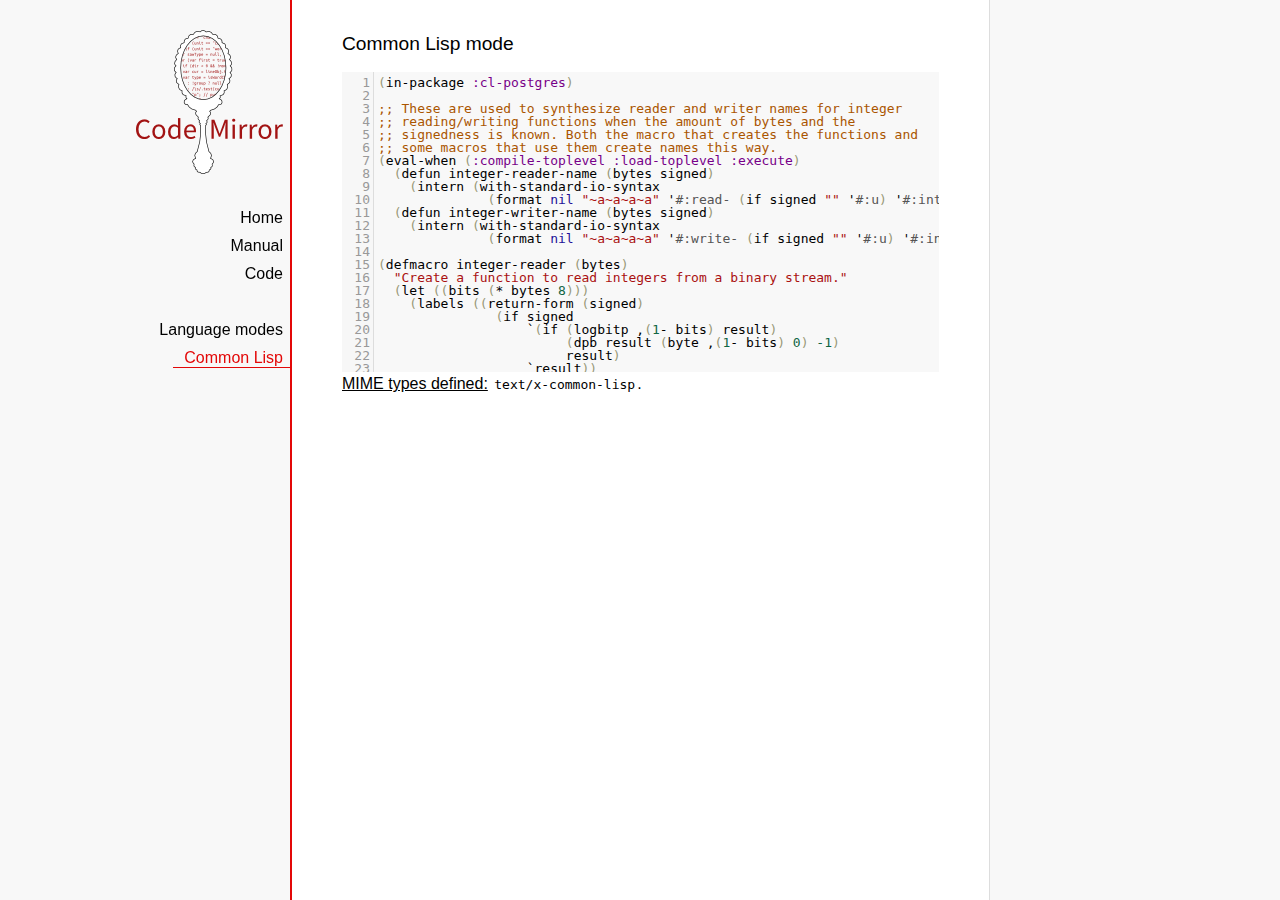
<file: codemirror5-3/mode/commonlisp/index.html>
<!doctype html>

<title>CodeMirror: Common Lisp mode</title>
<meta charset="utf-8"/>
<link rel=stylesheet href="../../doc/docs.css">

<link rel="stylesheet" href="../../lib/codemirror.css">
<script src="../../lib/codemirror.js"></script>
<script src="commonlisp.js"></script>
<style>.CodeMirror {background: #f8f8f8;}</style>
<div id=nav>
  <a href="http://codemirror.net"><img id=logo src="../../doc/logo.png"></a>

  <ul>
    <li><a href="../../index.html">Home</a>
    <li><a href="../../doc/manual.html">Manual</a>
    <li><a href="https://github.com/marijnh/codemirror">Code</a>
  </ul>
  <ul>
    <li><a href="../index.html">Language modes</a>
    <li><a class=active href="#">Common Lisp</a>
  </ul>
</div>

<article>
<h2>Common Lisp mode</h2>
<form><textarea id="code" name="code">(in-package :cl-postgres)

;; These are used to synthesize reader and writer names for integer
;; reading/writing functions when the amount of bytes and the
;; signedness is known. Both the macro that creates the functions and
;; some macros that use them create names this way.
(eval-when (:compile-toplevel :load-toplevel :execute)
  (defun integer-reader-name (bytes signed)
    (intern (with-standard-io-syntax
              (format nil "~a~a~a~a" '#:read- (if signed "" '#:u) '#:int bytes))))
  (defun integer-writer-name (bytes signed)
    (intern (with-standard-io-syntax
              (format nil "~a~a~a~a" '#:write- (if signed "" '#:u) '#:int bytes)))))

(defmacro integer-reader (bytes)
  "Create a function to read integers from a binary stream."
  (let ((bits (* bytes 8)))
    (labels ((return-form (signed)
               (if signed
                   `(if (logbitp ,(1- bits) result)
                        (dpb result (byte ,(1- bits) 0) -1)
                        result)
                   `result))
             (generate-reader (signed)
               `(defun ,(integer-reader-name bytes signed) (socket)
                  (declare (type stream socket)
                           #.*optimize*)
                  ,(if (= bytes 1)
                       `(let ((result (the (unsigned-byte 8) (read-byte socket))))
                          (declare (type (unsigned-byte 8) result))
                          ,(return-form signed))
                       `(let ((result 0))
                          (declare (type (unsigned-byte ,bits) result))
                          ,@(loop :for byte :from (1- bytes) :downto 0
                                   :collect `(setf (ldb (byte 8 ,(* 8 byte)) result)
                                                   (the (unsigned-byte 8) (read-byte socket))))
                          ,(return-form signed))))))
      `(progn
;; This causes weird errors on SBCL in some circumstances. Disabled for now.
;;         (declaim (inline ,(integer-reader-name bytes t)
;;                          ,(integer-reader-name bytes nil)))
         (declaim (ftype (function (t) (signed-byte ,bits))
                         ,(integer-reader-name bytes t)))
         ,(generate-reader t)
         (declaim (ftype (function (t) (unsigned-byte ,bits))
                         ,(integer-reader-name bytes nil)))
         ,(generate-reader nil)))))

(defmacro integer-writer (bytes)
  "Create a function to write integers to a binary stream."
  (let ((bits (* 8 bytes)))
    `(progn
      (declaim (inline ,(integer-writer-name bytes t)
                       ,(integer-writer-name bytes nil)))
      (defun ,(integer-writer-name bytes nil) (socket value)
        (declare (type stream socket)
                 (type (unsigned-byte ,bits) value)
                 #.*optimize*)
        ,@(if (= bytes 1)
              `((write-byte value socket))
              (loop :for byte :from (1- bytes) :downto 0
                    :collect `(write-byte (ldb (byte 8 ,(* byte 8)) value)
                               socket)))
        (values))
      (defun ,(integer-writer-name bytes t) (socket value)
        (declare (type stream socket)
                 (type (signed-byte ,bits) value)
                 #.*optimize*)
        ,@(if (= bytes 1)
              `((write-byte (ldb (byte 8 0) value) socket))
              (loop :for byte :from (1- bytes) :downto 0
                    :collect `(write-byte (ldb (byte 8 ,(* byte 8)) value)
                               socket)))
        (values)))))

;; All the instances of the above that we need.

(integer-reader 1)
(integer-reader 2)
(integer-reader 4)
(integer-reader 8)

(integer-writer 1)
(integer-writer 2)
(integer-writer 4)

(defun write-bytes (socket bytes)
  "Write a byte-array to a stream."
  (declare (type stream socket)
           (type (simple-array (unsigned-byte 8)) bytes)
           #.*optimize*)
  (write-sequence bytes socket))

(defun write-str (socket string)
  "Write a null-terminated string to a stream \(encoding it when UTF-8
support is enabled.)."
  (declare (type stream socket)
           (type string string)
           #.*optimize*)
  (enc-write-string string socket)
  (write-uint1 socket 0))

(declaim (ftype (function (t unsigned-byte)
                          (simple-array (unsigned-byte 8) (*)))
                read-bytes))
(defun read-bytes (socket length)
  "Read a byte array of the given length from a stream."
  (declare (type stream socket)
           (type fixnum length)
           #.*optimize*)
  (let ((result (make-array length :element-type '(unsigned-byte 8))))
    (read-sequence result socket)
    result))

(declaim (ftype (function (t) string) read-str))
(defun read-str (socket)
  "Read a null-terminated string from a stream. Takes care of encoding
when UTF-8 support is enabled."
  (declare (type stream socket)
           #.*optimize*)
  (enc-read-string socket :null-terminated t))

(defun skip-bytes (socket length)
  "Skip a given number of bytes in a binary stream."
  (declare (type stream socket)
           (type (unsigned-byte 32) length)
           #.*optimize*)
  (dotimes (i length)
    (read-byte socket)))

(defun skip-str (socket)
  "Skip a null-terminated string."
  (declare (type stream socket)
           #.*optimize*)
  (loop :for char :of-type fixnum = (read-byte socket)
        :until (zerop char)))

(defun ensure-socket-is-closed (socket &amp;key abort)
  (when (open-stream-p socket)
    (handler-case
        (close socket :abort abort)
      (error (error)
        (warn "Ignoring the error which happened while trying to close PostgreSQL socket: ~A" error)))))
</textarea></form>
    <script>
      var editor = CodeMirror.fromTextArea(document.getElementById("code"), {lineNumbers: true});
    </script>

    <p><strong>MIME types defined:</strong> <code>text/x-common-lisp</code>.</p>

  </article>
</file>
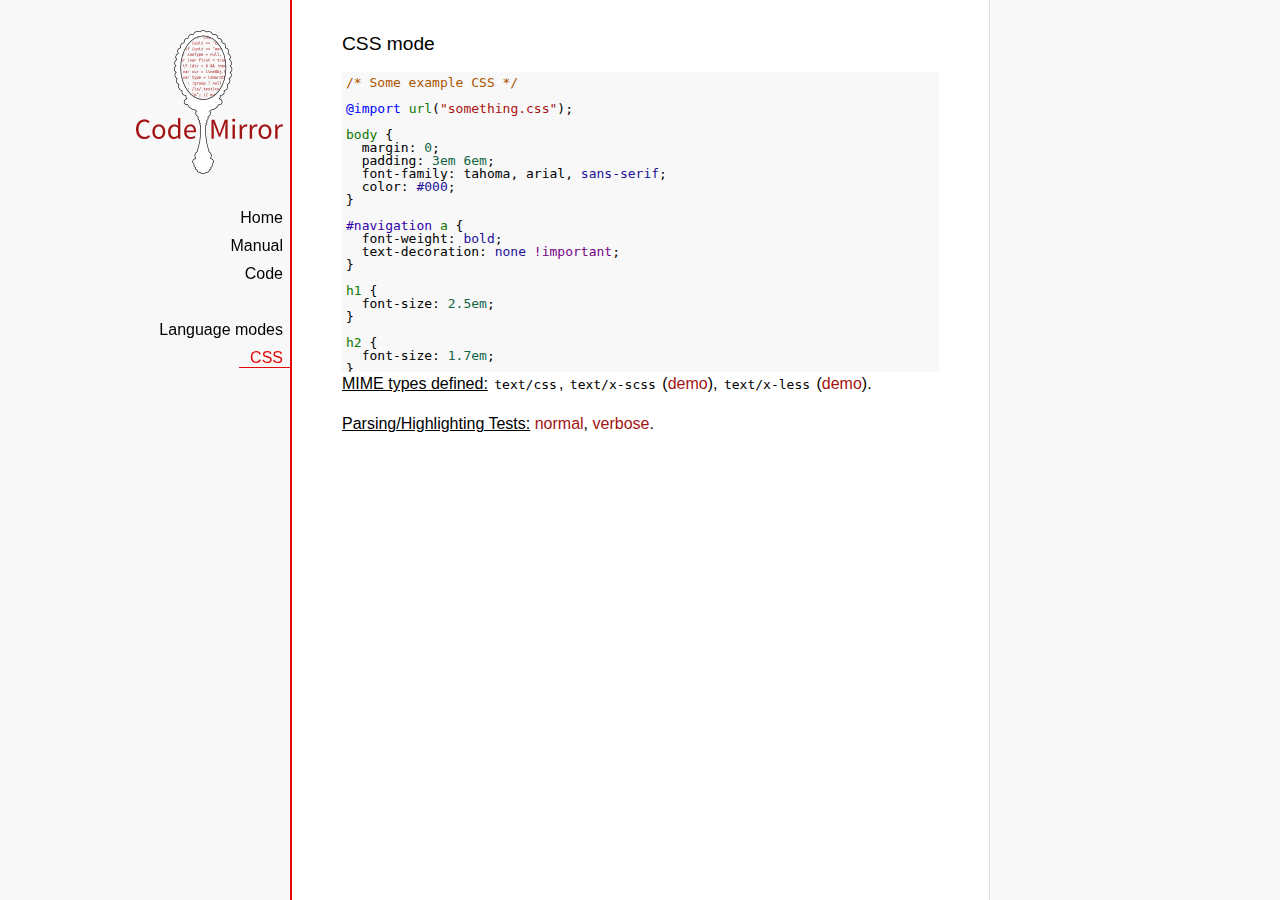
<file: codemirror5-3/mode/css/index.html>
<!doctype html>

<title>CodeMirror: CSS mode</title>
<meta charset="utf-8"/>
<link rel=stylesheet href="../../doc/docs.css">

<link rel="stylesheet" href="../../lib/codemirror.css">
<script src="../../lib/codemirror.js"></script>
<script src="css.js"></script>
<style>.CodeMirror {background: #f8f8f8;}</style>
<div id=nav>
  <a href="http://codemirror.net"><img id=logo src="../../doc/logo.png"></a>

  <ul>
    <li><a href="../../index.html">Home</a>
    <li><a href="../../doc/manual.html">Manual</a>
    <li><a href="https://github.com/marijnh/codemirror">Code</a>
  </ul>
  <ul>
    <li><a href="../index.html">Language modes</a>
    <li><a class=active href="#">CSS</a>
  </ul>
</div>

<article>
<h2>CSS mode</h2>
<form><textarea id="code" name="code">
/* Some example CSS */

@import url("something.css");

body {
  margin: 0;
  padding: 3em 6em;
  font-family: tahoma, arial, sans-serif;
  color: #000;
}

#navigation a {
  font-weight: bold;
  text-decoration: none !important;
}

h1 {
  font-size: 2.5em;
}

h2 {
  font-size: 1.7em;
}

h1:before, h2:before {
  content: "::";
}

code {
  font-family: courier, monospace;
  font-size: 80%;
  color: #418A8A;
}
</textarea></form>
    <script>
      var editor = CodeMirror.fromTextArea(document.getElementById("code"), {});
    </script>

    <p><strong>MIME types defined:</strong> <code>text/css</code>, <code>text/x-scss</code> (<a href="scss.html">demo</a>), <code>text/x-less</code> (<a href="less.html">demo</a>).</p>

    <p><strong>Parsing/Highlighting Tests:</strong> <a href="../../test/index.html#css_*">normal</a>,  <a href="../../test/index.html#verbose,css_*">verbose</a>.</p>

  </article>
</file>
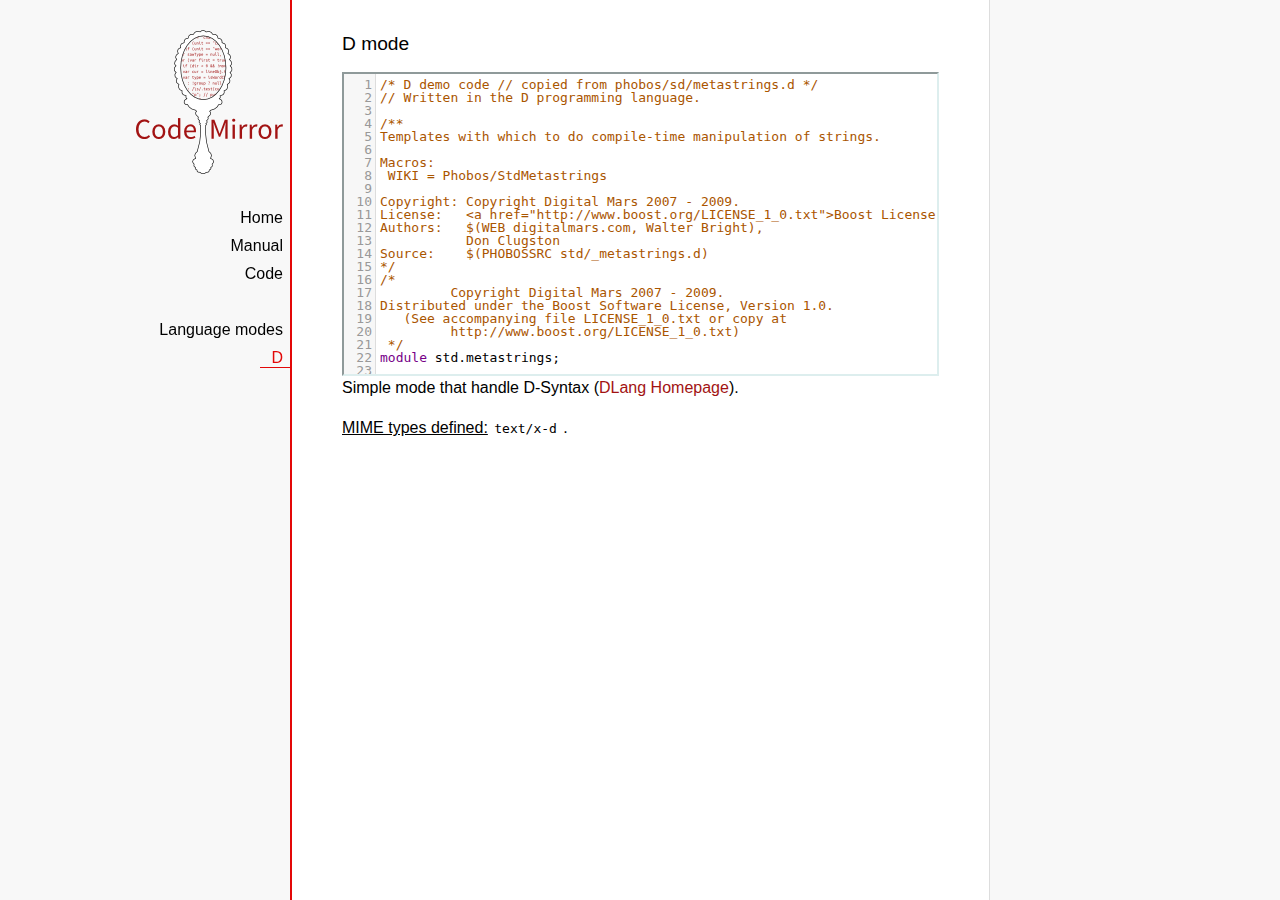
<file: codemirror5-3/mode/d/index.html>
<!doctype html>

<title>CodeMirror: D mode</title>
<meta charset="utf-8"/>
<link rel=stylesheet href="../../doc/docs.css">

<link rel="stylesheet" href="../../lib/codemirror.css">
<script src="../../lib/codemirror.js"></script>
<script src="../../addon/edit/matchbrackets.js"></script>
<script src="d.js"></script>
<style>.CodeMirror {border: 2px inset #dee;}</style>
<div id=nav>
  <a href="http://codemirror.net"><img id=logo src="../../doc/logo.png"></a>

  <ul>
    <li><a href="../../index.html">Home</a>
    <li><a href="../../doc/manual.html">Manual</a>
    <li><a href="https://github.com/marijnh/codemirror">Code</a>
  </ul>
  <ul>
    <li><a href="../index.html">Language modes</a>
    <li><a class=active href="#">D</a>
  </ul>
</div>

<article>
<h2>D mode</h2>
<form><textarea id="code" name="code">
/* D demo code // copied from phobos/sd/metastrings.d */
// Written in the D programming language.

/**
Templates with which to do compile-time manipulation of strings.

Macros:
 WIKI = Phobos/StdMetastrings

Copyright: Copyright Digital Mars 2007 - 2009.
License:   <a href="http://www.boost.org/LICENSE_1_0.txt">Boost License 1.0</a>.
Authors:   $(WEB digitalmars.com, Walter Bright),
           Don Clugston
Source:    $(PHOBOSSRC std/_metastrings.d)
*/
/*
         Copyright Digital Mars 2007 - 2009.
Distributed under the Boost Software License, Version 1.0.
   (See accompanying file LICENSE_1_0.txt or copy at
         http://www.boost.org/LICENSE_1_0.txt)
 */
module std.metastrings;

/**
Formats constants into a string at compile time.  Analogous to $(XREF
string,format).

Parameters:

A = tuple of constants, which can be strings, characters, or integral
    values.

Formats:
 *    The formats supported are %s for strings, and %%
 *    for the % character.
Example:
---
import std.metastrings;
import std.stdio;

void main()
{
  string s = Format!("Arg %s = %s", "foo", 27);
  writefln(s); // "Arg foo = 27"
}
 * ---
 */

template Format(A...)
{
    static if (A.length == 0)
        enum Format = "";
    else static if (is(typeof(A[0]) : const(char)[]))
        enum Format = FormatString!(A[0], A[1..$]);
    else
        enum Format = toStringNow!(A[0]) ~ Format!(A[1..$]);
}

template FormatString(const(char)[] F, A...)
{
    static if (F.length == 0)
        enum FormatString = Format!(A);
    else static if (F.length == 1)
        enum FormatString = F[0] ~ Format!(A);
    else static if (F[0..2] == "%s")
        enum FormatString
            = toStringNow!(A[0]) ~ FormatString!(F[2..$],A[1..$]);
    else static if (F[0..2] == "%%")
        enum FormatString = "%" ~ FormatString!(F[2..$],A);
    else
    {
        static assert(F[0] != '%', "unrecognized format %" ~ F[1]);
        enum FormatString = F[0] ~ FormatString!(F[1..$],A);
    }
}

unittest
{
    auto s = Format!("hel%slo", "world", -138, 'c', true);
    assert(s == "helworldlo-138ctrue", "[" ~ s ~ "]");
}

/**
 * Convert constant argument to a string.
 */

template toStringNow(ulong v)
{
    static if (v < 10)
        enum toStringNow = "" ~ cast(char)(v + '0');
    else
        enum toStringNow = toStringNow!(v / 10) ~ toStringNow!(v % 10);
}

unittest
{
    static assert(toStringNow!(1uL << 62) == "4611686018427387904");
}

/// ditto
template toStringNow(long v)
{
    static if (v < 0)
        enum toStringNow = "-" ~ toStringNow!(cast(ulong) -v);
    else
        enum toStringNow = toStringNow!(cast(ulong) v);
}

unittest
{
    static assert(toStringNow!(0x100000000) == "4294967296");
    static assert(toStringNow!(-138L) == "-138");
}

/// ditto
template toStringNow(uint U)
{
    enum toStringNow = toStringNow!(cast(ulong)U);
}

/// ditto
template toStringNow(int I)
{
    enum toStringNow = toStringNow!(cast(long)I);
}

/// ditto
template toStringNow(bool B)
{
    enum toStringNow = B ? "true" : "false";
}

/// ditto
template toStringNow(string S)
{
    enum toStringNow = S;
}

/// ditto
template toStringNow(char C)
{
    enum toStringNow = "" ~ C;
}


/********
 * Parse unsigned integer literal from the start of string s.
 * returns:
 *    .value = the integer literal as a string,
 *    .rest = the string following the integer literal
 * Otherwise:
 *    .value = null,
 *    .rest = s
 */

template parseUinteger(const(char)[] s)
{
    static if (s.length == 0)
    {
        enum value = "";
        enum rest = "";
    }
    else static if (s[0] >= '0' && s[0] <= '9')
    {
        enum value = s[0] ~ parseUinteger!(s[1..$]).value;
        enum rest = parseUinteger!(s[1..$]).rest;
    }
    else
    {
        enum value = "";
        enum rest = s;
    }
}

/********
Parse integer literal optionally preceded by $(D '-') from the start
of string $(D s).

Returns:
   .value = the integer literal as a string,
   .rest = the string following the integer literal

Otherwise:
   .value = null,
   .rest = s
*/

template parseInteger(const(char)[] s)
{
    static if (s.length == 0)
    {
        enum value = "";
        enum rest = "";
    }
    else static if (s[0] >= '0' && s[0] <= '9')
    {
        enum value = s[0] ~ parseUinteger!(s[1..$]).value;
        enum rest = parseUinteger!(s[1..$]).rest;
    }
    else static if (s.length >= 2 &&
            s[0] == '-' && s[1] >= '0' && s[1] <= '9')
    {
        enum value = s[0..2] ~ parseUinteger!(s[2..$]).value;
        enum rest = parseUinteger!(s[2..$]).rest;
    }
    else
    {
        enum value = "";
        enum rest = s;
    }
}

unittest
{
    assert(parseUinteger!("1234abc").value == "1234");
    assert(parseUinteger!("1234abc").rest == "abc");
    assert(parseInteger!("-1234abc").value == "-1234");
    assert(parseInteger!("-1234abc").rest == "abc");
}

/**
Deprecated aliases held for backward compatibility.
*/
deprecated alias toStringNow ToString;
/// Ditto
deprecated alias parseUinteger ParseUinteger;
/// Ditto
deprecated alias parseUinteger ParseInteger;

</textarea></form>

    <script>
      var editor = CodeMirror.fromTextArea(document.getElementById("code"), {
        lineNumbers: true,
        matchBrackets: true,
        indentUnit: 4,
        mode: "text/x-d"
      });
    </script>

    <p>Simple mode that handle D-Syntax (<a href="http://www.dlang.org">DLang Homepage</a>).</p>

    <p><strong>MIME types defined:</strong> <code>text/x-d</code>
    .</p>
  </article>
</file>
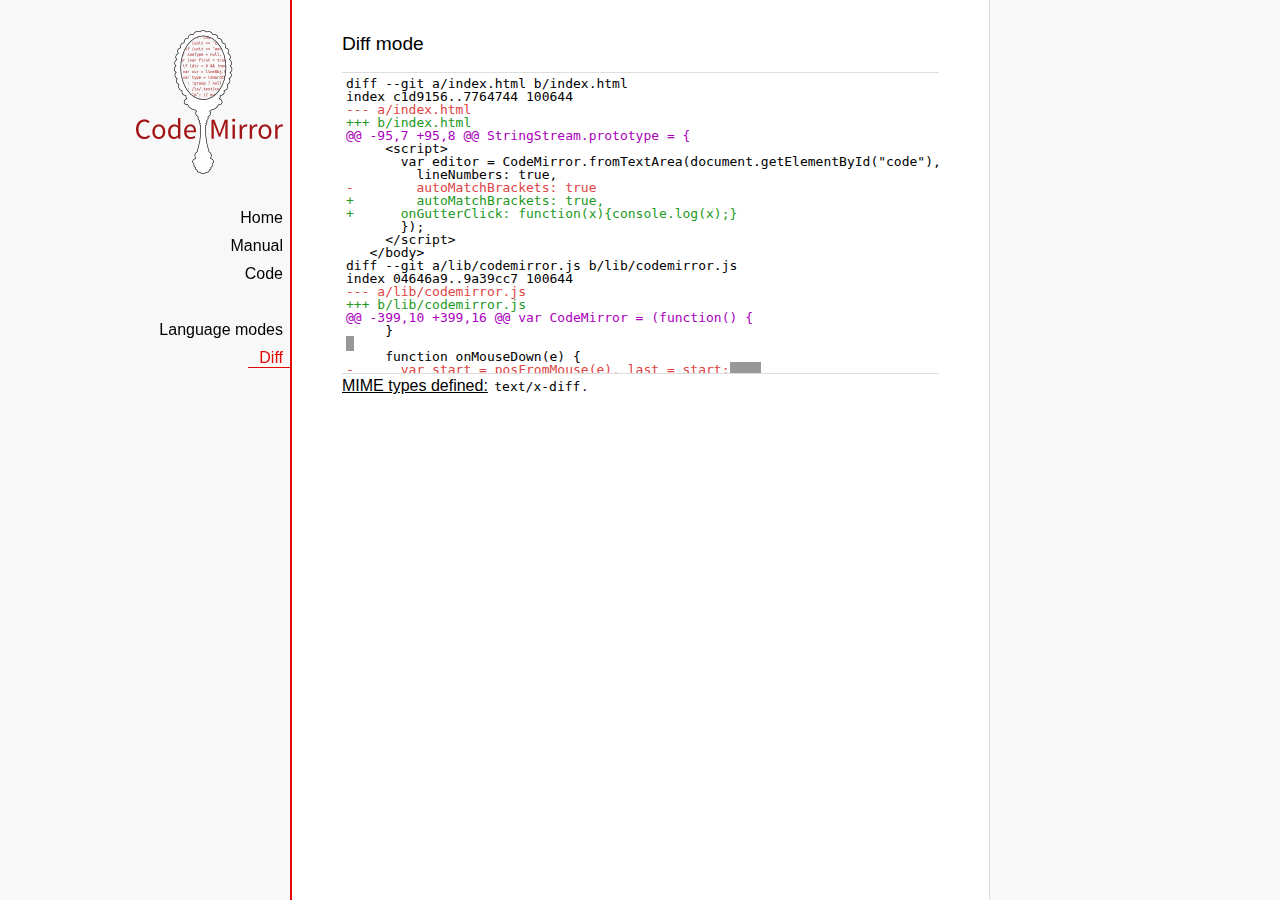
<file: codemirror5-3/mode/diff/index.html>
<!doctype html>

<title>CodeMirror: Diff mode</title>
<meta charset="utf-8"/>
<link rel=stylesheet href="../../doc/docs.css">

<link rel="stylesheet" href="../../lib/codemirror.css">
<script src="../../lib/codemirror.js"></script>
<script src="diff.js"></script>
<style>
      .CodeMirror {border-top: 1px solid #ddd; border-bottom: 1px solid #ddd;}
      span.cm-meta {color: #a0b !important;}
      span.cm-error { background-color: black; opacity: 0.4;}
      span.cm-error.cm-string { background-color: red; }
      span.cm-error.cm-tag { background-color: #2b2; }
    </style>
<div id=nav>
  <a href="http://codemirror.net"><img id=logo src="../../doc/logo.png"></a>

  <ul>
    <li><a href="../../index.html">Home</a>
    <li><a href="../../doc/manual.html">Manual</a>
    <li><a href="https://github.com/marijnh/codemirror">Code</a>
  </ul>
  <ul>
    <li><a href="../index.html">Language modes</a>
    <li><a class=active href="#">Diff</a>
  </ul>
</div>

<article>
<h2>Diff mode</h2>
<form><textarea id="code" name="code">
diff --git a/index.html b/index.html
index c1d9156..7764744 100644
--- a/index.html
+++ b/index.html
@@ -95,7 +95,8 @@ StringStream.prototype = {
     <script>
       var editor = CodeMirror.fromTextArea(document.getElementById("code"), {
         lineNumbers: true,
-        autoMatchBrackets: true
+        autoMatchBrackets: true,
+      onGutterClick: function(x){console.log(x);}
       });
     </script>
   </body>
diff --git a/lib/codemirror.js b/lib/codemirror.js
index 04646a9..9a39cc7 100644
--- a/lib/codemirror.js
+++ b/lib/codemirror.js
@@ -399,10 +399,16 @@ var CodeMirror = (function() {
     }
 
     function onMouseDown(e) {
-      var start = posFromMouse(e), last = start;    
+      var start = posFromMouse(e), last = start, target = e.target();
       if (!start) return;
       setCursor(start.line, start.ch, false);
       if (e.button() != 1) return;
+      if (target.parentNode == gutter) {    
+        if (options.onGutterClick)
+          options.onGutterClick(indexOf(gutter.childNodes, target) + showingFrom);
+        return;
+      }
+
       if (!focused) onFocus();
 
       e.stop();
@@ -808,7 +814,7 @@ var CodeMirror = (function() {
       for (var i = showingFrom; i < showingTo; ++i) {
         var marker = lines[i].gutterMarker;
         if (marker) html.push('<div class="' + marker.style + '">' + htmlEscape(marker.text) + '</div>');
-        else html.push("<div>" + (options.lineNumbers ? i + 1 : "\u00a0") + "</div>");
+        else html.push("<div>" + (options.lineNumbers ? i + options.firstLineNumber : "\u00a0") + "</div>");
       }
       gutter.style.display = "none"; // TODO test whether this actually helps
       gutter.innerHTML = html.join("");
@@ -1371,10 +1377,8 @@ var CodeMirror = (function() {
         if (option == "parser") setParser(value);
         else if (option === "lineNumbers") setLineNumbers(value);
         else if (option === "gutter") setGutter(value);
-        else if (option === "readOnly") options.readOnly = value;
-        else if (option === "indentUnit") {options.indentUnit = indentUnit = value; setParser(options.parser);}
-        else if (/^(?:enterMode|tabMode|indentWithTabs|readOnly|autoMatchBrackets|undoDepth)$/.test(option)) options[option] = value;
-        else throw new Error("Can't set option " + option);
+        else if (option === "indentUnit") {options.indentUnit = value; setParser(options.parser);}
+        else options[option] = value;
       },
       cursorCoords: cursorCoords,
       undo: operation(undo),
@@ -1402,7 +1406,8 @@ var CodeMirror = (function() {
       replaceRange: operation(replaceRange),
 
       operation: function(f){return operation(f)();},
-      refresh: function(){updateDisplay([{from: 0, to: lines.length}]);}
+      refresh: function(){updateDisplay([{from: 0, to: lines.length}]);},
+      getInputField: function(){return input;}
     };
     return instance;
   }
@@ -1420,6 +1425,7 @@ var CodeMirror = (function() {
     readOnly: false,
     onChange: null,
     onCursorActivity: null,
+    onGutterClick: null,
     autoMatchBrackets: false,
     workTime: 200,
     workDelay: 300,
</textarea></form>
    <script>
      var editor = CodeMirror.fromTextArea(document.getElementById("code"), {});
    </script>

    <p><strong>MIME types defined:</strong> <code>text/x-diff</code>.</p>

  </article>
</file>
<file: codemirror5-3/lib/codemirror.css>
/* BASICS */

.CodeMirror {
  /* Set height, width, borders, and global font properties here */
  font-family: monospace;
  height: 300px;
}
.CodeMirror-scroll {
  /* Set scrolling behaviour here */
  overflow: auto;
}

/* PADDING */

.CodeMirror-lines {
  padding: 4px 0; /* Vertical padding around content */
}
.CodeMirror pre {
  padding: 0 4px; /* Horizontal padding of content */
}

.CodeMirror-scrollbar-filler, .CodeMirror-gutter-filler {
  background-color: white; /* The little square between H and V scrollbars */
}

/* GUTTER */

.CodeMirror-gutters {
  border-right: 1px solid #ddd;
  background-color: #f7f7f7;
  white-space: nowrap;
}
.CodeMirror-linenumbers {}
.CodeMirror-linenumber {
  padding: 0 3px 0 5px;
  min-width: 20px;
  text-align: right;
  color: #999;
  -moz-box-sizing: content-box;
  box-sizing: content-box;
}

/* CURSOR */

.CodeMirror div.CodeMirror-cursor {
  border-left: 1px solid black;
  z-index: 3;
}
/* Shown when moving in bi-directional text */
.CodeMirror div.CodeMirror-secondarycursor {
  border-left: 1px solid silver;
}
.CodeMirror.cm-keymap-fat-cursor div.CodeMirror-cursor {
  width: auto;
  border: 0;
  background: #7e7;
  z-index: 1;
}
/* Can style cursor different in overwrite (non-insert) mode */
.CodeMirror div.CodeMirror-cursor.CodeMirror-overwrite {}

.cm-tab { display: inline-block; }

.CodeMirror-ruler {
  border-left: 1px solid #ccc;
  position: absolute;
}

/* DEFAULT THEME */

.cm-s-default .cm-keyword {color: #708;}
.cm-s-default .cm-atom {color: #219;}
.cm-s-default .cm-number {color: #164;}
.cm-s-default .cm-def {color: #00f;}
.cm-s-default .cm-variable,
.cm-s-default .cm-punctuation,
.cm-s-default .cm-property,
.cm-s-default .cm-operator {}
.cm-s-default .cm-variable-2 {color: #05a;}
.cm-s-default .cm-variable-3 {color: #085;}
.cm-s-default .cm-comment {color: #a50;}
.cm-s-default .cm-string {color: #a11;}
.cm-s-default .cm-string-2 {color: #f50;}
.cm-s-default .cm-meta {color: #555;}
.cm-s-default .cm-qualifier {color: #555;}
.cm-s-default .cm-builtin {color: #30a;}
.cm-s-default .cm-bracket {color: #997;}
.cm-s-default .cm-tag {color: #170;}
.cm-s-default .cm-attribute {color: #00c;}
.cm-s-default .cm-header {color: blue;}
.cm-s-default .cm-quote {color: #090;}
.cm-s-default .cm-hr {color: #999;}
.cm-s-default .cm-link {color: #00c;}

.cm-negative {color: #d44;}
.cm-positive {color: #292;}
.cm-header, .cm-strong {font-weight: bold;}
.cm-em {font-style: italic;}
.cm-link {text-decoration: underline;}

.cm-s-default .cm-error {color: #f00;}
.cm-invalidchar {color: #f00;}

div.CodeMirror span.CodeMirror-matchingbracket {color: #0f0;}
div.CodeMirror span.CodeMirror-nonmatchingbracket {color: #f22;}
.CodeMirror-activeline-background {background: #e8f2ff;}

/* STOP */

/* The rest of this file contains styles related to the mechanics of
   the editor. You probably shouldn't touch them. */

.CodeMirror {
  line-height: 1;
  position: relative;
  overflow: hidden;
  background: white;
  color: black;
}

.CodeMirror-scroll {
  /* 30px is the magic margin used to hide the element's real scrollbars */
  /* See overflow: hidden in .CodeMirror */
  margin-bottom: -30px; margin-right: -30px;
  padding-bottom: 30px;
  height: 100%;
  outline: none; /* Prevent dragging from highlighting the element */
  position: relative;
  -moz-box-sizing: content-box;
  box-sizing: content-box;
}
.CodeMirror-sizer {
  position: relative;
  border-right: 30px solid transparent;
  -moz-box-sizing: content-box;
  box-sizing: content-box;
}

/* The fake, visible scrollbars. Used to force redraw during scrolling
   before actuall scrolling happens, thus preventing shaking and
   flickering artifacts. */
.CodeMirror-vscrollbar, .CodeMirror-hscrollbar, .CodeMirror-scrollbar-filler, .CodeMirror-gutter-filler {
  position: absolute;
  z-index: 6;
  display: none;
}
.CodeMirror-vscrollbar {
  right: 0; top: 0;
  overflow-x: hidden;
  overflow-y: scroll;
}
.CodeMirror-hscrollbar {
  bottom: 0; left: 0;
  overflow-y: hidden;
  overflow-x: scroll;
}
.CodeMirror-scrollbar-filler {
  right: 0; bottom: 0;
}
.CodeMirror-gutter-filler {
  left: 0; bottom: 0;
}

.CodeMirror-gutters {
  position: absolute; left: 0; top: 0;
  padding-bottom: 30px;
  z-index: 3;
}
.CodeMirror-gutter {
  white-space: normal;
  height: 100%;
  -moz-box-sizing: content-box;
  box-sizing: content-box;
  padding-bottom: 30px;
  margin-bottom: -32px;
  display: inline-block;
  /* Hack to make IE7 behave */
  *zoom:1;
  *display:inline;
}
.CodeMirror-gutter-elt {
  position: absolute;
  cursor: default;
  z-index: 4;
}

.CodeMirror-lines {
  cursor: text;
}
.CodeMirror pre {
  /* Reset some styles that the rest of the page might have set */
  -moz-border-radius: 0; -webkit-border-radius: 0; border-radius: 0;
  border-width: 0;
  background: transparent;
  font-family: inherit;
  font-size: inherit;
  margin: 0;
  white-space: pre;
  word-wrap: normal;
  line-height: inherit;
  color: inherit;
  z-index: 2;
  position: relative;
  overflow: visible;
}
.CodeMirror-wrap pre {
  word-wrap: break-word;
  white-space: pre-wrap;
  word-break: normal;
}

.CodeMirror-linebackground {
  position: absolute;
  left: 0; right: 0; top: 0; bottom: 0;
  z-index: 0;
}

.CodeMirror-linewidget {
  position: relative;
  z-index: 2;
  overflow: auto;
}

.CodeMirror-widget {}

.CodeMirror-wrap .CodeMirror-scroll {
  overflow-x: hidden;
}

.CodeMirror-measure {
  position: absolute;
  width: 100%;
  height: 0;
  overflow: hidden;
  visibility: hidden;
}
.CodeMirror-measure pre { position: static; }

.CodeMirror div.CodeMirror-cursor {
  position: absolute;
  visibility: hidden;
  border-right: none;
  width: 0;
}
.CodeMirror-focused div.CodeMirror-cursor {
  visibility: visible;
}

.CodeMirror-selected { background: #d9d9d9; }
.CodeMirror-focused .CodeMirror-selected { background: #d7d4f0; }

.cm-searching {
  background: #ffa;
  background: rgba(255, 255, 0, .4);
}

/* IE7 hack to prevent it from returning funny offsetTops on the spans */
.CodeMirror span { *vertical-align: text-bottom; }

@media print {
  /* Hide the cursor when printing */
  .CodeMirror div.CodeMirror-cursor {
    visibility: hidden;
  }
}
</file>
<file: codemirror5-3/doc/docs.css>
@font-face {
  font-family: 'Source Sans Pro';
  font-style: normal;
  font-weight: 400;
  src: local('Source Sans Pro'), local('SourceSansPro-Regular'), url(http://themes.googleusercontent.com/static/fonts/sourcesanspro/v5/ODelI1aHBYDBqgeIAH2zlBM0YzuT7MdOe03otPbuUS0.woff) format('woff');
}

body, html { margin: 0; padding: 0; height: 100%; }
section, article { display: block; padding: 0; }

body {
  background: #f8f8f8;
  font-family: 'Source Sans Pro', Helvetica, Arial, sans-serif;
  line-height: 1.5;
}

p { margin-top: 0; }

h2, h3 {
  font-weight: normal;
  margin-bottom: .7em;
}
h2 { font-size: 120%; }
h3 { font-size: 110%; }
article > h2:first-child, section:first-child > h2 { margin-top: 0; }

a, a:visited, a:link, .quasilink {
  color: #A21313;
  text-decoration: none;
}

em {
  padding-right: 2px;
}

.quasilink {
  cursor: pointer;
}

article {
  max-width: 700px;
  margin: 0 0 0 160px;
  border-left: 2px solid #E30808;
  border-right: 1px solid #ddd;
  padding: 30px 50px 100px 50px;
  background: white;
  z-index: 2;
  position: relative;
  min-height: 100%;
  box-sizing: border-box;
  -moz-box-sizing: border-box;
}

#nav {
  position: fixed;
  padding-top: 30px;
  max-height: 100%;
  overflow-y:scroll;
  left: 0; right: none;
  width: 160px;
  padding-right: 350px;
  text-align: right;
  z-index: 1;
}

@media screen and (min-width: 1000px) {
  article {
    margin: 0 auto;
  }
  #nav {
    right: 50%;
    width: auto;
  }
}

#nav ul {
  display: block;
  margin: 0; padding: 0;
  margin-bottom: 32px;
}

#nav li {
  display: block;
  margin-bottom: 4px;
}

#nav li ul {
  font-size: 80%;
  margin-bottom: 0;
  display: none;
}

#nav li.active ul {
  display: block;
}

#nav li li a {
  padding-right: 20px;
}

#nav ul a {
  color: black;
  padding: 0 7px 1px 11px;
}

#nav ul a.active, #nav ul a:hover {
  border-bottom: 1px solid #E30808;
  color: #E30808;
}

#logo {
  border: 0;
  margin-right: 7px;
  margin-bottom: 25px;
}

section {
  border-top: 1px solid #E30808;
  margin: 1.5em 0;
}

section.first {
  border: none;
  margin-top: 0;
}

#demo {
  position: relative;
}

#demolist {
  position: absolute;
  right: 5px;
  top: 5px;
  z-index: 25;
}

#bankinfo {
  text-align: left;
  display: none;
  padding: 0 .5em;
  position: absolute;
  border: 2px solid #aaa;
  border-radius: 5px;
  background: #eee;
  top: 10px;
  left: 30px;
}

#bankinfo_close {
  position: absolute;
  top: 0; right: 6px;
  font-weight: bold;
  cursor: pointer;
}

.bigbutton {
  cursor: pointer;
  text-align: center;
  padding: 0 1em;
  display: inline-block;
  color: white;
  position: relative;
  line-height: 1.9;
  color: white !important;
  background: #A21313;
}

.bigbutton.right {
  border-bottom-left-radius: 100px;
  border-top-left-radius: 100px;
}

.bigbutton.left {
  border-bottom-right-radius: 100px;
  border-top-right-radius: 100px;
}

.bigbutton:hover {
  background: #E30808;
}

th {
  text-decoration: underline;
  font-weight: normal;
  text-align: left;
}

#features ul {
  list-style: none;
  margin: 0 0 1em;
  padding: 0 0 0 1.2em;
}

#features li:before {
  content: "-";
  width: 1em;
  display: inline-block;
  padding: 0;
  margin: 0;
  margin-left: -1em;
}

.rel {
  margin-bottom: 0;
}
.rel-note {
  margin-top: 0;
  color: #555;
}

pre {
  padding-left: 15px;
  border-left: 2px solid #ddd;
}

code {
  padding: 0 2px;
}

strong {
  text-decoration: underline;
  font-weight: normal;
}

.field {
  border: 1px solid #A21313;
}
</file>
<file: codemirror5-3/test/mode_test.css>
.mt-output .mt-token {
  border: 1px solid #ddd;
  white-space: pre;
  font-family: "Consolas", monospace;
  text-align: center;
}

.mt-output .mt-style {
  font-size: x-small;
}
</file>
<file: codemirror5-3/theme/neat.css>
.cm-s-neat span.cm-comment { color: #a86; }
.cm-s-neat span.cm-keyword { line-height: 1em; font-weight: bold; color: blue; }
.cm-s-neat span.cm-string { color: #a22; }
.cm-s-neat span.cm-builtin { line-height: 1em; font-weight: bold; color: #077; }
.cm-s-neat span.cm-special { line-height: 1em; font-weight: bold; color: #0aa; }
.cm-s-neat span.cm-variable { color: black; }
.cm-s-neat span.cm-number, .cm-s-neat span.cm-atom { color: #3a3; }
.cm-s-neat span.cm-meta {color: #555;}
.cm-s-neat span.cm-link { color: #3a3; }

.cm-s-neat .CodeMirror-activeline-background {background: #e8f2ff !important;}
.cm-s-neat .CodeMirror-matchingbracket {outline:1px solid grey; color:black !important;}
</file>
<file: codemirror5-3/theme/elegant.css>
.cm-s-elegant span.cm-number, .cm-s-elegant span.cm-string, .cm-s-elegant span.cm-atom {color: #762;}
.cm-s-elegant span.cm-comment {color: #262; font-style: italic; line-height: 1em;}
.cm-s-elegant span.cm-meta {color: #555; font-style: italic; line-height: 1em;}
.cm-s-elegant span.cm-variable {color: black;}
.cm-s-elegant span.cm-variable-2 {color: #b11;}
.cm-s-elegant span.cm-qualifier {color: #555;}
.cm-s-elegant span.cm-keyword {color: #730;}
.cm-s-elegant span.cm-builtin {color: #30a;}
.cm-s-elegant span.cm-link {color: #762;}
.cm-s-elegant span.cm-error {background-color: #fdd;}

.cm-s-elegant .CodeMirror-activeline-background {background: #e8f2ff !important;}
.cm-s-elegant .CodeMirror-matchingbracket {outline:1px solid grey; color:black !important;}
</file>
<file: codemirror5-3/theme/erlang-dark.css>
.cm-s-erlang-dark.CodeMirror { background: #002240; color: white; }
.cm-s-erlang-dark div.CodeMirror-selected { background: #b36539 !important; }
.cm-s-erlang-dark .CodeMirror-gutters { background: #002240; border-right: 1px solid #aaa; }
.cm-s-erlang-dark .CodeMirror-linenumber { color: #d0d0d0; }
.cm-s-erlang-dark .CodeMirror-cursor { border-left: 1px solid white !important; }

.cm-s-erlang-dark span.cm-atom       { color: #f133f1; }
.cm-s-erlang-dark span.cm-attribute  { color: #ff80e1; }
.cm-s-erlang-dark span.cm-bracket    { color: #ff9d00; }
.cm-s-erlang-dark span.cm-builtin    { color: #eaa; }
.cm-s-erlang-dark span.cm-comment    { color: #77f; }
.cm-s-erlang-dark span.cm-def        { color: #e7a; }
.cm-s-erlang-dark span.cm-keyword    { color: #ffee80; }
.cm-s-erlang-dark span.cm-meta       { color: #50fefe; }
.cm-s-erlang-dark span.cm-number     { color: #ffd0d0; }
.cm-s-erlang-dark span.cm-operator   { color: #d55; }
.cm-s-erlang-dark span.cm-property   { color: #ccc; }
.cm-s-erlang-dark span.cm-qualifier  { color: #ccc; }
.cm-s-erlang-dark span.cm-quote      { color: #ccc; }
.cm-s-erlang-dark span.cm-special    { color: #ffbbbb; }
.cm-s-erlang-dark span.cm-string     { color: #3ad900; }
.cm-s-erlang-dark span.cm-string-2   { color: #ccc; }
.cm-s-erlang-dark span.cm-tag        { color: #9effff; }
.cm-s-erlang-dark span.cm-variable   { color: #50fe50; }
.cm-s-erlang-dark span.cm-variable-2 { color: #e0e; }
.cm-s-erlang-dark span.cm-variable-3 { color: #ccc; }
.cm-s-erlang-dark span.cm-error      { color: #9d1e15; }

.cm-s-erlang-dark .CodeMirror-activeline-background {background: #013461 !important;}
.cm-s-erlang-dark .CodeMirror-matchingbracket {outline:1px solid grey; color:white !important;}
</file>
<file: codemirror5-3/theme/night.css>
/* Loosely based on the Midnight Textmate theme */

.cm-s-night.CodeMirror { background: #0a001f; color: #f8f8f8; }
.cm-s-night div.CodeMirror-selected { background: #447 !important; }
.cm-s-night .CodeMirror-gutters { background: #0a001f; border-right: 1px solid #aaa; }
.cm-s-night .CodeMirror-linenumber { color: #f8f8f8; }
.cm-s-night .CodeMirror-cursor { border-left: 1px solid white !important; }

.cm-s-night span.cm-comment { color: #6900a1; }
.cm-s-night span.cm-atom { color: #845dc4; }
.cm-s-night span.cm-number, .cm-s-night span.cm-attribute { color: #ffd500; }
.cm-s-night span.cm-keyword { color: #599eff; }
.cm-s-night span.cm-string { color: #37f14a; }
.cm-s-night span.cm-meta { color: #7678e2; }
.cm-s-night span.cm-variable-2, .cm-s-night span.cm-tag { color: #99b2ff; }
.cm-s-night span.cm-variable-3, .cm-s-night span.cm-def { color: white; }
.cm-s-night span.cm-bracket { color: #8da6ce; }
.cm-s-night span.cm-comment { color: #6900a1; }
.cm-s-night span.cm-builtin, .cm-s-night span.cm-special { color: #ff9e59; }
.cm-s-night span.cm-link { color: #845dc4; }
.cm-s-night span.cm-error { color: #9d1e15; }

.cm-s-night .CodeMirror-activeline-background {background: #1C005A !important;}
.cm-s-night .CodeMirror-matchingbracket {outline:1px solid grey; color:white !important;}
</file>
<file: codemirror5-3/theme/monokai.css>
/* Based on Sublime Text's Monokai theme */

.cm-s-monokai.CodeMirror {background: #272822; color: #f8f8f2;}
.cm-s-monokai div.CodeMirror-selected {background: #49483E !important;}
.cm-s-monokai .CodeMirror-gutters {background: #272822; border-right: 0px;}
.cm-s-monokai .CodeMirror-linenumber {color: #d0d0d0;}
.cm-s-monokai .CodeMirror-cursor {border-left: 1px solid #f8f8f0 !important;}

.cm-s-monokai span.cm-comment {color: #75715e;}
.cm-s-monokai span.cm-atom {color: #ae81ff;}
.cm-s-monokai span.cm-number {color: #ae81ff;}

.cm-s-monokai span.cm-property, .cm-s-monokai span.cm-attribute {color: #a6e22e;}
.cm-s-monokai span.cm-keyword {color: #f92672;}
.cm-s-monokai span.cm-string {color: #e6db74;}

.cm-s-monokai span.cm-variable {color: #a6e22e;}
.cm-s-monokai span.cm-variable-2 {color: #9effff;}
.cm-s-monokai span.cm-def {color: #fd971f;}
.cm-s-monokai span.cm-bracket {color: #f8f8f2;}
.cm-s-monokai span.cm-tag {color: #f92672;}
.cm-s-monokai span.cm-link {color: #ae81ff;}
.cm-s-monokai span.cm-error {background: #f92672; color: #f8f8f0;}

.cm-s-monokai .CodeMirror-activeline-background {background: #373831 !important;}
.cm-s-monokai .CodeMirror-matchingbracket {
  text-decoration: underline;
  color: white !important;
}
</file>
<file: codemirror5-3/theme/cobalt.css>
.cm-s-cobalt.CodeMirror { background: #002240; color: white; }
.cm-s-cobalt div.CodeMirror-selected { background: #b36539 !important; }
.cm-s-cobalt .CodeMirror-gutters { background: #002240; border-right: 1px solid #aaa; }
.cm-s-cobalt .CodeMirror-linenumber { color: #d0d0d0; }
.cm-s-cobalt .CodeMirror-cursor { border-left: 1px solid white !important; }

.cm-s-cobalt span.cm-comment { color: #08f; }
.cm-s-cobalt span.cm-atom { color: #845dc4; }
.cm-s-cobalt span.cm-number, .cm-s-cobalt span.cm-attribute { color: #ff80e1; }
.cm-s-cobalt span.cm-keyword { color: #ffee80; }
.cm-s-cobalt span.cm-string { color: #3ad900; }
.cm-s-cobalt span.cm-meta { color: #ff9d00; }
.cm-s-cobalt span.cm-variable-2, .cm-s-cobalt span.cm-tag { color: #9effff; }
.cm-s-cobalt span.cm-variable-3, .cm-s-cobalt span.cm-def { color: white; }
.cm-s-cobalt span.cm-bracket { color: #d8d8d8; }
.cm-s-cobalt span.cm-builtin, .cm-s-cobalt span.cm-special { color: #ff9e59; }
.cm-s-cobalt span.cm-link { color: #845dc4; }
.cm-s-cobalt span.cm-error { color: #9d1e15; }

.cm-s-cobalt .CodeMirror-activeline-background {background: #002D57 !important;}
.cm-s-cobalt .CodeMirror-matchingbracket {outline:1px solid grey;color:white !important}
</file>
<file: codemirror5-3/theme/eclipse.css>
.cm-s-eclipse span.cm-meta {color: #FF1717;}
.cm-s-eclipse span.cm-keyword { line-height: 1em; font-weight: bold; color: #7F0055; }
.cm-s-eclipse span.cm-atom {color: #219;}
.cm-s-eclipse span.cm-number {color: #164;}
.cm-s-eclipse span.cm-def {color: #00f;}
.cm-s-eclipse span.cm-variable {color: black;}
.cm-s-eclipse span.cm-variable-2 {color: #0000C0;}
.cm-s-eclipse span.cm-variable-3 {color: #0000C0;}
.cm-s-eclipse span.cm-property {color: black;}
.cm-s-eclipse span.cm-operator {color: black;}
.cm-s-eclipse span.cm-comment {color: #3F7F5F;}
.cm-s-eclipse span.cm-string {color: #2A00FF;}
.cm-s-eclipse span.cm-string-2 {color: #f50;}
.cm-s-eclipse span.cm-qualifier {color: #555;}
.cm-s-eclipse span.cm-builtin {color: #30a;}
.cm-s-eclipse span.cm-bracket {color: #cc7;}
.cm-s-eclipse span.cm-tag {color: #170;}
.cm-s-eclipse span.cm-attribute {color: #00c;}
.cm-s-eclipse span.cm-link {color: #219;}
.cm-s-eclipse span.cm-error {color: #f00;}

.cm-s-eclipse .CodeMirror-activeline-background {background: #e8f2ff !important;}
.cm-s-eclipse .CodeMirror-matchingbracket {outline:1px solid grey; color:black !important;}
</file>
<file: codemirror5-3/theme/rubyblue.css>
.cm-s-rubyblue.CodeMirror { background: #112435; color: white; }
.cm-s-rubyblue div.CodeMirror-selected { background: #38566F !important; }
.cm-s-rubyblue .CodeMirror-gutters { background: #1F4661; border-right: 7px solid #3E7087; }
.cm-s-rubyblue .CodeMirror-linenumber { color: white; }
.cm-s-rubyblue .CodeMirror-cursor { border-left: 1px solid white !important; }

.cm-s-rubyblue span.cm-comment { color: #999; font-style:italic; line-height: 1em; }
.cm-s-rubyblue span.cm-atom { color: #F4C20B; }
.cm-s-rubyblue span.cm-number, .cm-s-rubyblue span.cm-attribute { color: #82C6E0; }
.cm-s-rubyblue span.cm-keyword { color: #F0F; }
.cm-s-rubyblue span.cm-string { color: #F08047; }
.cm-s-rubyblue span.cm-meta { color: #F0F; }
.cm-s-rubyblue span.cm-variable-2, .cm-s-rubyblue span.cm-tag { color: #7BD827; }
.cm-s-rubyblue span.cm-variable-3, .cm-s-rubyblue span.cm-def { color: white; }
.cm-s-rubyblue span.cm-bracket { color: #F0F; }
.cm-s-rubyblue span.cm-link { color: #F4C20B; }
.cm-s-rubyblue span.CodeMirror-matchingbracket { color:#F0F !important; }
.cm-s-rubyblue span.cm-builtin, .cm-s-rubyblue span.cm-special { color: #FF9D00; }
.cm-s-rubyblue span.cm-error { color: #AF2018; }

.cm-s-rubyblue .CodeMirror-activeline-background {background: #173047 !important;}
</file>
<file: codemirror5-3/theme/lesser-dark.css>
/*
http://lesscss.org/ dark theme
Ported to CodeMirror by Peter Kroon
*/
.cm-s-lesser-dark {
  line-height: 1.3em;
}
.cm-s-lesser-dark.CodeMirror { background: #262626; color: #EBEFE7; text-shadow: 0 -1px 1px #262626; }
.cm-s-lesser-dark div.CodeMirror-selected {background: #45443B !important;} /* 33322B*/
.cm-s-lesser-dark .CodeMirror-cursor { border-left: 1px solid white !important; }
.cm-s-lesser-dark pre { padding: 0 8px; }/*editable code holder*/

.cm-s-lesser-dark.CodeMirror span.CodeMirror-matchingbracket { color: #7EFC7E; }/*65FC65*/

.cm-s-lesser-dark .CodeMirror-gutters { background: #262626; border-right:1px solid #aaa; }
.cm-s-lesser-dark .CodeMirror-linenumber { color: #777; }

.cm-s-lesser-dark span.cm-keyword { color: #599eff; }
.cm-s-lesser-dark span.cm-atom { color: #C2B470; }
.cm-s-lesser-dark span.cm-number { color: #B35E4D; }
.cm-s-lesser-dark span.cm-def {color: white;}
.cm-s-lesser-dark span.cm-variable { color:#D9BF8C; }
.cm-s-lesser-dark span.cm-variable-2 { color: #669199; }
.cm-s-lesser-dark span.cm-variable-3 { color: white; }
.cm-s-lesser-dark span.cm-property {color: #92A75C;}
.cm-s-lesser-dark span.cm-operator {color: #92A75C;}
.cm-s-lesser-dark span.cm-comment { color: #666; }
.cm-s-lesser-dark span.cm-string { color: #BCD279; }
.cm-s-lesser-dark span.cm-string-2 {color: #f50;}
.cm-s-lesser-dark span.cm-meta { color: #738C73; }
.cm-s-lesser-dark span.cm-qualifier {color: #555;}
.cm-s-lesser-dark span.cm-builtin { color: #ff9e59; }
.cm-s-lesser-dark span.cm-bracket { color: #EBEFE7; }
.cm-s-lesser-dark span.cm-tag { color: #669199; }
.cm-s-lesser-dark span.cm-attribute {color: #00c;}
.cm-s-lesser-dark span.cm-header {color: #a0a;}
.cm-s-lesser-dark span.cm-quote {color: #090;}
.cm-s-lesser-dark span.cm-hr {color: #999;}
.cm-s-lesser-dark span.cm-link {color: #00c;}
.cm-s-lesser-dark span.cm-error { color: #9d1e15; }

.cm-s-lesser-dark .CodeMirror-activeline-background {background: #3C3A3A !important;}
.cm-s-lesser-dark .CodeMirror-matchingbracket {outline:1px solid grey; color:white !important;}
</file>
<file: codemirror5-3/theme/xq-dark.css>
/*
Copyright (C) 2011 by MarkLogic Corporation
Author: Mike Brevoort <mike@brevoort.com>

Permission is hereby granted, free of charge, to any person obtaining a copy
of this software and associated documentation files (the "Software"), to deal
in the Software without restriction, including without limitation the rights
to use, copy, modify, merge, publish, distribute, sublicense, and/or sell
copies of the Software, and to permit persons to whom the Software is
furnished to do so, subject to the following conditions:

The above copyright notice and this permission notice shall be included in
all copies or substantial portions of the Software.

THE SOFTWARE IS PROVIDED "AS IS", WITHOUT WARRANTY OF ANY KIND, EXPRESS OR
IMPLIED, INCLUDING BUT NOT LIMITED TO THE WARRANTIES OF MERCHANTABILITY,
FITNESS FOR A PARTICULAR PURPOSE AND NONINFRINGEMENT. IN NO EVENT SHALL THE
AUTHORS OR COPYRIGHT HOLDERS BE LIABLE FOR ANY CLAIM, DAMAGES OR OTHER
LIABILITY, WHETHER IN AN ACTION OF CONTRACT, TORT OR OTHERWISE, ARISING FROM,
OUT OF OR IN CONNECTION WITH THE SOFTWARE OR THE USE OR OTHER DEALINGS IN
THE SOFTWARE.
*/
.cm-s-xq-dark.CodeMirror { background: #0a001f; color: #f8f8f8; }
.cm-s-xq-dark .CodeMirror-selected { background: #27007A !important; }
.cm-s-xq-dark .CodeMirror-gutters { background: #0a001f; border-right: 1px solid #aaa; }
.cm-s-xq-dark .CodeMirror-linenumber { color: #f8f8f8; }
.cm-s-xq-dark .CodeMirror-cursor { border-left: 1px solid white !important; }

.cm-s-xq-dark span.cm-keyword {color: #FFBD40;}
.cm-s-xq-dark span.cm-atom {color: #6C8CD5;}
.cm-s-xq-dark span.cm-number {color: #164;}
.cm-s-xq-dark span.cm-def {color: #FFF; text-decoration:underline;}
.cm-s-xq-dark span.cm-variable {color: #FFF;}
.cm-s-xq-dark span.cm-variable-2 {color: #EEE;}
.cm-s-xq-dark span.cm-variable-3 {color: #DDD;}
.cm-s-xq-dark span.cm-property {}
.cm-s-xq-dark span.cm-operator {}
.cm-s-xq-dark span.cm-comment {color: gray;}
.cm-s-xq-dark span.cm-string {color: #9FEE00;}
.cm-s-xq-dark span.cm-meta {color: yellow;}
.cm-s-xq-dark span.cm-qualifier {color: #FFF700;}
.cm-s-xq-dark span.cm-builtin {color: #30a;}
.cm-s-xq-dark span.cm-bracket {color: #cc7;}
.cm-s-xq-dark span.cm-tag {color: #FFBD40;}
.cm-s-xq-dark span.cm-attribute {color: #FFF700;}
.cm-s-xq-dark span.cm-error {color: #f00;}

.cm-s-xq-dark .CodeMirror-activeline-background {background: #27282E !important;}
.cm-s-xq-dark .CodeMirror-matchingbracket {outline:1px solid grey; color:white !important;}
</file>
<file: codemirror5-3/theme/xq-light.css>
/*
Copyright (C) 2011 by MarkLogic Corporation
Author: Mike Brevoort <mike@brevoort.com>

Permission is hereby granted, free of charge, to any person obtaining a copy
of this software and associated documentation files (the "Software"), to deal
in the Software without restriction, including without limitation the rights
to use, copy, modify, merge, publish, distribute, sublicense, and/or sell
copies of the Software, and to permit persons to whom the Software is
furnished to do so, subject to the following conditions:

The above copyright notice and this permission notice shall be included in
all copies or substantial portions of the Software.

THE SOFTWARE IS PROVIDED "AS IS", WITHOUT WARRANTY OF ANY KIND, EXPRESS OR
IMPLIED, INCLUDING BUT NOT LIMITED TO THE WARRANTIES OF MERCHANTABILITY,
FITNESS FOR A PARTICULAR PURPOSE AND NONINFRINGEMENT. IN NO EVENT SHALL THE
AUTHORS OR COPYRIGHT HOLDERS BE LIABLE FOR ANY CLAIM, DAMAGES OR OTHER
LIABILITY, WHETHER IN AN ACTION OF CONTRACT, TORT OR OTHERWISE, ARISING FROM,
OUT OF OR IN CONNECTION WITH THE SOFTWARE OR THE USE OR OTHER DEALINGS IN
THE SOFTWARE.
*/
.cm-s-xq-light span.cm-keyword {line-height: 1em; font-weight: bold; color: #5A5CAD; }
.cm-s-xq-light span.cm-atom {color: #6C8CD5;}
.cm-s-xq-light span.cm-number {color: #164;}
.cm-s-xq-light span.cm-def {text-decoration:underline;}
.cm-s-xq-light span.cm-variable {color: black; }
.cm-s-xq-light span.cm-variable-2 {color:black;}
.cm-s-xq-light span.cm-variable-3 {color: black; }
.cm-s-xq-light span.cm-property {}
.cm-s-xq-light span.cm-operator {}
.cm-s-xq-light span.cm-comment {color: #0080FF; font-style: italic;}
.cm-s-xq-light span.cm-string {color: red;}
.cm-s-xq-light span.cm-meta {color: yellow;}
.cm-s-xq-light span.cm-qualifier {color: grey}
.cm-s-xq-light span.cm-builtin {color: #7EA656;}
.cm-s-xq-light span.cm-bracket {color: #cc7;}
.cm-s-xq-light span.cm-tag {color: #3F7F7F;}
.cm-s-xq-light span.cm-attribute {color: #7F007F;}
.cm-s-xq-light span.cm-error {color: #f00;}

.cm-s-xq-light .CodeMirror-activeline-background {background: #e8f2ff !important;}
.cm-s-xq-light .CodeMirror-matchingbracket {outline:1px solid grey;color:black !important;background:yellow;}
</file>
<file: codemirror5-3/theme/ambiance.css>
/* ambiance theme for codemirror */

/* Color scheme */

.cm-s-ambiance .cm-keyword { color: #cda869; }
.cm-s-ambiance .cm-atom { color: #CF7EA9; }
.cm-s-ambiance .cm-number { color: #78CF8A; }
.cm-s-ambiance .cm-def { color: #aac6e3; }
.cm-s-ambiance .cm-variable { color: #ffb795; }
.cm-s-ambiance .cm-variable-2 { color: #eed1b3; }
.cm-s-ambiance .cm-variable-3 { color: #faded3; }
.cm-s-ambiance .cm-property { color: #eed1b3; }
.cm-s-ambiance .cm-operator {color: #fa8d6a;}
.cm-s-ambiance .cm-comment { color: #555; font-style:italic; }
.cm-s-ambiance .cm-string { color: #8f9d6a; }
.cm-s-ambiance .cm-string-2 { color: #9d937c; }
.cm-s-ambiance .cm-meta { color: #D2A8A1; }
.cm-s-ambiance .cm-qualifier { color: yellow; }
.cm-s-ambiance .cm-builtin { color: #9999cc; }
.cm-s-ambiance .cm-bracket { color: #24C2C7; }
.cm-s-ambiance .cm-tag { color: #fee4ff }
.cm-s-ambiance .cm-attribute {  color: #9B859D; }
.cm-s-ambiance .cm-header {color: blue;}
.cm-s-ambiance .cm-quote { color: #24C2C7; }
.cm-s-ambiance .cm-hr { color: pink; }
.cm-s-ambiance .cm-link { color: #F4C20B; }
.cm-s-ambiance .cm-special { color: #FF9D00; }
.cm-s-ambiance .cm-error { color: #AF2018; }

.cm-s-ambiance .CodeMirror-matchingbracket { color: #0f0; }
.cm-s-ambiance .CodeMirror-nonmatchingbracket { color: #f22; }

.cm-s-ambiance .CodeMirror-selected {
  background: rgba(255, 255, 255, 0.15);
}
.cm-s-ambiance.CodeMirror-focused .CodeMirror-selected {
  background: rgba(255, 255, 255, 0.10);
}

/* Editor styling */

.cm-s-ambiance.CodeMirror {
  line-height: 1.40em;
  color: #E6E1DC;
  background-color: #202020;
  -webkit-box-shadow: inset 0 0 10px black;
  -moz-box-shadow: inset 0 0 10px black;
  box-shadow: inset 0 0 10px black;
}

.cm-s-ambiance .CodeMirror-gutters {
  background: #3D3D3D;
  border-right: 1px solid #4D4D4D;
  box-shadow: 0 10px 20px black;
}

.cm-s-ambiance .CodeMirror-linenumber {
  text-shadow: 0px 1px 1px #4d4d4d;
  color: #222;
  padding: 0 5px;
}

.cm-s-ambiance .CodeMirror-lines .CodeMirror-cursor {
  border-left: 1px solid #7991E8;
}

.cm-s-ambiance .CodeMirror-activeline-background {
  background: none repeat scroll 0% 0% rgba(255, 255, 255, 0.031);
}

.cm-s-ambiance.CodeMirror,
.cm-s-ambiance .CodeMirror-gutters {
  background-image: url("[data-uri]");
}
</file>
<file: codemirror5-3/theme/blackboard.css>
/* Port of TextMate's Blackboard theme */

.cm-s-blackboard.CodeMirror { background: #0C1021; color: #F8F8F8; }
.cm-s-blackboard .CodeMirror-selected { background: #253B76 !important; }
.cm-s-blackboard .CodeMirror-gutters { background: #0C1021; border-right: 0; }
.cm-s-blackboard .CodeMirror-linenumber { color: #888; }
.cm-s-blackboard .CodeMirror-cursor { border-left: 1px solid #A7A7A7 !important; }

.cm-s-blackboard .cm-keyword { color: #FBDE2D; }
.cm-s-blackboard .cm-atom { color: #D8FA3C; }
.cm-s-blackboard .cm-number { color: #D8FA3C; }
.cm-s-blackboard .cm-def { color: #8DA6CE; }
.cm-s-blackboard .cm-variable { color: #FF6400; }
.cm-s-blackboard .cm-operator { color: #FBDE2D;}
.cm-s-blackboard .cm-comment { color: #AEAEAE; }
.cm-s-blackboard .cm-string { color: #61CE3C; }
.cm-s-blackboard .cm-string-2 { color: #61CE3C; }
.cm-s-blackboard .cm-meta { color: #D8FA3C; }
.cm-s-blackboard .cm-builtin { color: #8DA6CE; }
.cm-s-blackboard .cm-tag { color: #8DA6CE; }
.cm-s-blackboard .cm-attribute { color: #8DA6CE; }
.cm-s-blackboard .cm-header { color: #FF6400; }
.cm-s-blackboard .cm-hr { color: #AEAEAE; }
.cm-s-blackboard .cm-link { color: #8DA6CE; }
.cm-s-blackboard .cm-error { background: #9D1E15; color: #F8F8F8; }

.cm-s-blackboard .CodeMirror-activeline-background {background: #3C3636 !important;}
.cm-s-blackboard .CodeMirror-matchingbracket {outline:1px solid grey;color:white !important}
</file>
<file: codemirror5-3/theme/vibrant-ink.css>
/* Taken from the popular Visual Studio Vibrant Ink Schema */

.cm-s-vibrant-ink.CodeMirror { background: black; color: white; }
.cm-s-vibrant-ink .CodeMirror-selected { background: #35493c !important; }

.cm-s-vibrant-ink .CodeMirror-gutters { background: #002240; border-right: 1px solid #aaa; }
.cm-s-vibrant-ink .CodeMirror-linenumber { color: #d0d0d0; }
.cm-s-vibrant-ink .CodeMirror-cursor { border-left: 1px solid white !important; }

.cm-s-vibrant-ink .cm-keyword {  color: #CC7832; }
.cm-s-vibrant-ink .cm-atom { color: #FC0; }
.cm-s-vibrant-ink .cm-number { color:  #FFEE98; }
.cm-s-vibrant-ink .cm-def { color: #8DA6CE; }
.cm-s-vibrant-ink span.cm-variable-2, .cm-s-vibrant span.cm-tag { color: #FFC66D }
.cm-s-vibrant-ink span.cm-variable-3, .cm-s-vibrant span.cm-def { color: #FFC66D }
.cm-s-vibrant-ink .cm-operator { color: #888; }
.cm-s-vibrant-ink .cm-comment { color: gray; font-weight: bold; }
.cm-s-vibrant-ink .cm-string { color:  #A5C25C }
.cm-s-vibrant-ink .cm-string-2 { color: red }
.cm-s-vibrant-ink .cm-meta { color: #D8FA3C; }
.cm-s-vibrant-ink .cm-builtin { color: #8DA6CE; }
.cm-s-vibrant-ink .cm-tag { color: #8DA6CE; }
.cm-s-vibrant-ink .cm-attribute { color: #8DA6CE; }
.cm-s-vibrant-ink .cm-header { color: #FF6400; }
.cm-s-vibrant-ink .cm-hr { color: #AEAEAE; }
.cm-s-vibrant-ink .cm-link { color: blue; }
.cm-s-vibrant-ink .cm-error { border-bottom: 1px solid red; }

.cm-s-vibrant-ink .CodeMirror-activeline-background {background: #27282E !important;}
.cm-s-vibrant-ink .CodeMirror-matchingbracket {outline:1px solid grey; color:white !important;}
</file>
<file: codemirror5-3/theme/solarized.css>
/*
Solarized theme for code-mirror
http://ethanschoonover.com/solarized
*/

/*
Solarized color pallet
http://ethanschoonover.com/solarized/img/solarized-palette.png
*/

.solarized.base03 { color: #002b36; }
.solarized.base02 { color: #073642; }
.solarized.base01 { color: #586e75; }
.solarized.base00 { color: #657b83; }
.solarized.base0 { color: #839496; }
.solarized.base1 { color: #93a1a1; }
.solarized.base2 { color: #eee8d5; }
.solarized.base3  { color: #fdf6e3; }
.solarized.solar-yellow  { color: #b58900; }
.solarized.solar-orange  { color: #cb4b16; }
.solarized.solar-red { color: #dc322f; }
.solarized.solar-magenta { color: #d33682; }
.solarized.solar-violet  { color: #6c71c4; }
.solarized.solar-blue { color: #268bd2; }
.solarized.solar-cyan { color: #2aa198; }
.solarized.solar-green { color: #859900; }

/* Color scheme for code-mirror */

.cm-s-solarized {
  line-height: 1.45em;
  color-profile: sRGB;
  rendering-intent: auto;
}
.cm-s-solarized.cm-s-dark {
  color: #839496;
  background-color:  #002b36;
  text-shadow: #002b36 0 1px;
}
.cm-s-solarized.cm-s-light {
  background-color: #fdf6e3;
  color: #657b83;
  text-shadow: #eee8d5 0 1px;
}

.cm-s-solarized .CodeMirror-widget {
  text-shadow: none;
}


.cm-s-solarized .cm-keyword { color: #cb4b16 }
.cm-s-solarized .cm-atom { color: #d33682; }
.cm-s-solarized .cm-number { color: #d33682; }
.cm-s-solarized .cm-def { color: #2aa198; }

.cm-s-solarized .cm-variable { color: #268bd2; }
.cm-s-solarized .cm-variable-2 { color: #b58900; }
.cm-s-solarized .cm-variable-3 { color: #6c71c4; }

.cm-s-solarized .cm-property { color: #2aa198; }
.cm-s-solarized .cm-operator {color: #6c71c4;}

.cm-s-solarized .cm-comment { color: #586e75; font-style:italic; }

.cm-s-solarized .cm-string { color: #859900; }
.cm-s-solarized .cm-string-2 { color: #b58900; }

.cm-s-solarized .cm-meta { color: #859900; }
.cm-s-solarized .cm-qualifier { color: #b58900; }
.cm-s-solarized .cm-builtin { color: #d33682; }
.cm-s-solarized .cm-bracket { color: #cb4b16; }
.cm-s-solarized .CodeMirror-matchingbracket { color: #859900; }
.cm-s-solarized .CodeMirror-nonmatchingbracket { color: #dc322f; }
.cm-s-solarized .cm-tag { color: #93a1a1 }
.cm-s-solarized .cm-attribute {  color: #2aa198; }
.cm-s-solarized .cm-header { color: #586e75; }
.cm-s-solarized .cm-quote { color: #93a1a1; }
.cm-s-solarized .cm-hr {
  color: transparent;
  border-top: 1px solid #586e75;
  display: block;
}
.cm-s-solarized .cm-link { color: #93a1a1; cursor: pointer; }
.cm-s-solarized .cm-special { color: #6c71c4; }
.cm-s-solarized .cm-em {
  color: #999;
  text-decoration: underline;
  text-decoration-style: dotted;
}
.cm-s-solarized .cm-strong { color: #eee; }
.cm-s-solarized .cm-tab:before {
  content: "➤";   /*visualize tab character*/
  color: #586e75;
  position:absolute;
}
.cm-s-solarized .cm-error,
.cm-s-solarized .cm-invalidchar {
  color: #586e75;
  border-bottom: 1px dotted #dc322f;
}

.cm-s-solarized.cm-s-dark .CodeMirror-selected {
  background: #073642;
}

.cm-s-solarized.cm-s-light .CodeMirror-selected {
  background: #eee8d5;
}

/* Editor styling */



/* Little shadow on the view-port of the buffer view */
.cm-s-solarized.CodeMirror {
  -moz-box-shadow: inset 7px 0 12px -6px #000;
  -webkit-box-shadow: inset 7px 0 12px -6px #000;
  box-shadow: inset 7px 0 12px -6px #000;
}

/* Gutter border and some shadow from it  */
.cm-s-solarized .CodeMirror-gutters {
  border-right: 1px solid;
}

/* Gutter colors and line number styling based of color scheme (dark / light) */

/* Dark */
.cm-s-solarized.cm-s-dark .CodeMirror-gutters {
  background-color:  #002b36;
  border-color: #00232c;
}

.cm-s-solarized.cm-s-dark .CodeMirror-linenumber {
  text-shadow: #021014 0 -1px;
}

/* Light */
.cm-s-solarized.cm-s-light .CodeMirror-gutters {
  background-color: #fdf6e3;
  border-color: #eee8d5;
}

/* Common */
.cm-s-solarized .CodeMirror-linenumber {
  color: #586e75;
  padding: 0 5px;
}

.cm-s-solarized .CodeMirror-gutter .CodeMirror-gutter-text {
  color: #586e75;
}

.cm-s-solarized .CodeMirror-lines .CodeMirror-cursor {
  border-left: 1px solid #819090;
}

/*
Active line. Negative margin compensates left padding of the text in the
view-port
*/
.cm-s-solarized.cm-s-dark .CodeMirror-activeline-background {
  background: rgba(255, 255, 255, 0.10);
}
.cm-s-solarized.cm-s-light .CodeMirror-activeline-background {
  background: rgba(0, 0, 0, 0.10);
}
</file>
<file: codemirror5-3/theme/twilight.css>
.cm-s-twilight.CodeMirror { background: #141414; color: #f7f7f7; } /**/
.cm-s-twilight .CodeMirror-selected { background: #323232 !important; } /**/

.cm-s-twilight .CodeMirror-gutters { background: #222; border-right: 1px solid #aaa; }
.cm-s-twilight .CodeMirror-linenumber { color: #aaa; }
.cm-s-twilight .CodeMirror-cursor { border-left: 1px solid white !important; }

.cm-s-twilight .cm-keyword {  color: #f9ee98; } /**/
.cm-s-twilight .cm-atom { color: #FC0; }
.cm-s-twilight .cm-number { color:  #ca7841; } /**/
.cm-s-twilight .cm-def { color: #8DA6CE; }
.cm-s-twilight span.cm-variable-2, .cm-s-twilight span.cm-tag { color: #607392; } /**/
.cm-s-twilight span.cm-variable-3, .cm-s-twilight span.cm-def { color: #607392; } /**/
.cm-s-twilight .cm-operator { color: #cda869; } /**/
.cm-s-twilight .cm-comment { color:#777; font-style:italic; font-weight:normal; } /**/
.cm-s-twilight .cm-string { color:#8f9d6a; font-style:italic; } /**/
.cm-s-twilight .cm-string-2 { color:#bd6b18 } /*?*/
.cm-s-twilight .cm-meta { background-color:#141414; color:#f7f7f7; } /*?*/
.cm-s-twilight .cm-builtin { color: #cda869; } /*?*/
.cm-s-twilight .cm-tag { color: #997643; } /**/
.cm-s-twilight .cm-attribute { color: #d6bb6d; } /*?*/
.cm-s-twilight .cm-header { color: #FF6400; }
.cm-s-twilight .cm-hr { color: #AEAEAE; }
.cm-s-twilight .cm-link {   color:#ad9361; font-style:italic; text-decoration:none; } /**/
.cm-s-twilight .cm-error { border-bottom: 1px solid red; }

.cm-s-twilight .CodeMirror-activeline-background {background: #27282E !important;}
.cm-s-twilight .CodeMirror-matchingbracket {outline:1px solid grey; color:white !important;}
</file>
<file: codemirror5-3/theme/midnight.css>
/* Based on the theme at http://bonsaiden.github.com/JavaScript-Garden */

/*<!--match-->*/
.cm-s-midnight span.CodeMirror-matchhighlight { background: #494949; }
.cm-s-midnight.CodeMirror-focused span.CodeMirror-matchhighlight { background: #314D67 !important; }

/*<!--activeline-->*/
.cm-s-midnight .CodeMirror-activeline-background {background: #253540 !important;}

.cm-s-midnight.CodeMirror {
    background: #0F192A;
    color: #D1EDFF;
}

.cm-s-midnight.CodeMirror {border-top: 1px solid black; border-bottom: 1px solid black;}

.cm-s-midnight div.CodeMirror-selected {background: #314D67 !important;}
.cm-s-midnight .CodeMirror-gutters {background: #0F192A; border-right: 1px solid;}
.cm-s-midnight .CodeMirror-linenumber {color: #D0D0D0;}
.cm-s-midnight .CodeMirror-cursor {
    border-left: 1px solid #F8F8F0 !important;
}

.cm-s-midnight span.cm-comment {color: #428BDD;}
.cm-s-midnight span.cm-atom {color: #AE81FF;}
.cm-s-midnight span.cm-number {color: #D1EDFF;}

.cm-s-midnight span.cm-property, .cm-s-midnight span.cm-attribute {color: #A6E22E;}
.cm-s-midnight span.cm-keyword {color: #E83737;}
.cm-s-midnight span.cm-string {color: #1DC116;}

.cm-s-midnight span.cm-variable {color: #FFAA3E;}
.cm-s-midnight span.cm-variable-2 {color: #FFAA3E;}
.cm-s-midnight span.cm-def {color: #4DD;}
.cm-s-midnight span.cm-bracket {color: #D1EDFF;}
.cm-s-midnight span.cm-tag {color: #449;}
.cm-s-midnight span.cm-link {color: #AE81FF;}
.cm-s-midnight span.cm-error {background: #F92672; color: #F8F8F0;}

.cm-s-midnight .CodeMirror-matchingbracket {
  text-decoration: underline;
  color: white !important;
}
</file>
<file: codemirror5-3/addon/dialog/dialog.css>
.CodeMirror-dialog {
  position: absolute;
  left: 0; right: 0;
  background: white;
  z-index: 15;
  padding: .1em .8em;
  overflow: hidden;
  color: #333;
}

.CodeMirror-dialog-top {
  border-bottom: 1px solid #eee;
  top: 0;
}

.CodeMirror-dialog-bottom {
  border-top: 1px solid #eee;
  bottom: 0;
}

.CodeMirror-dialog input {
  border: none;
  outline: none;
  background: transparent;
  width: 20em;
  color: inherit;
  font-family: monospace;
}

.CodeMirror-dialog button {
  font-size: 70%;
}
</file>
